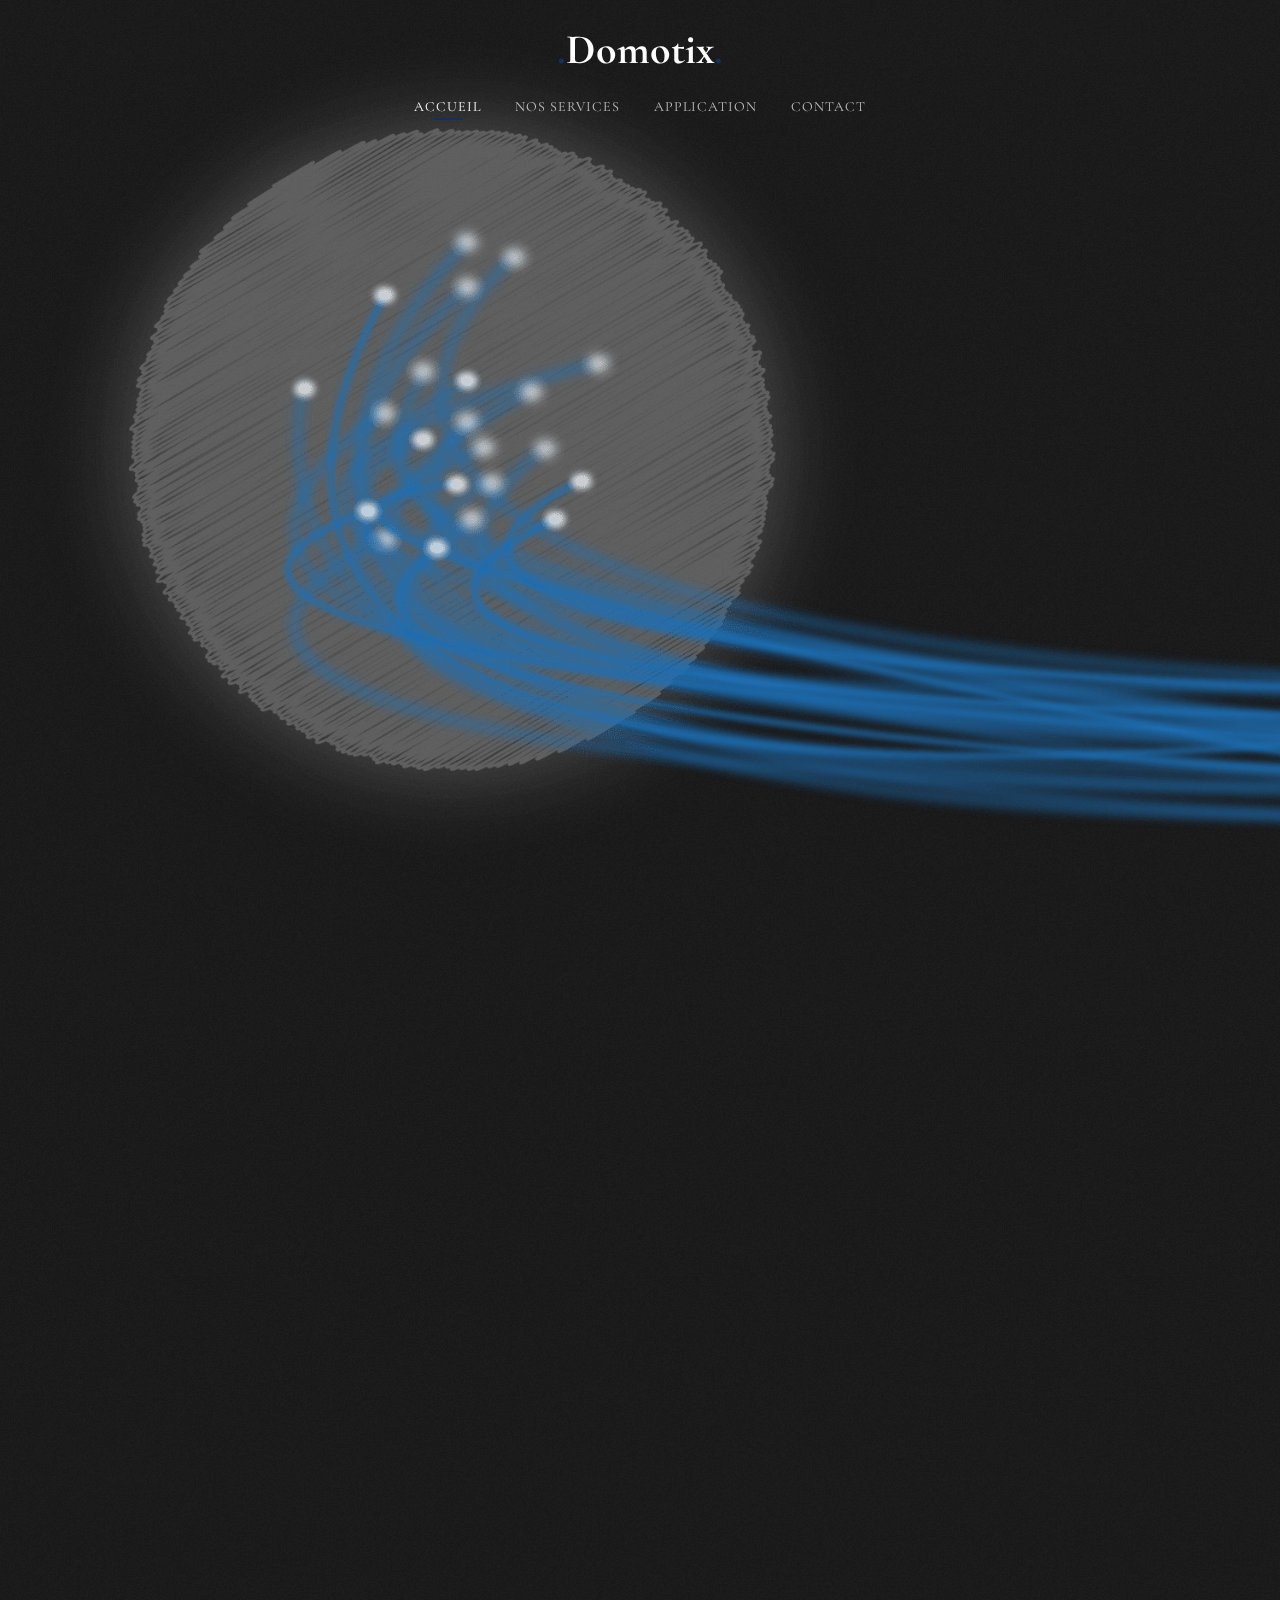
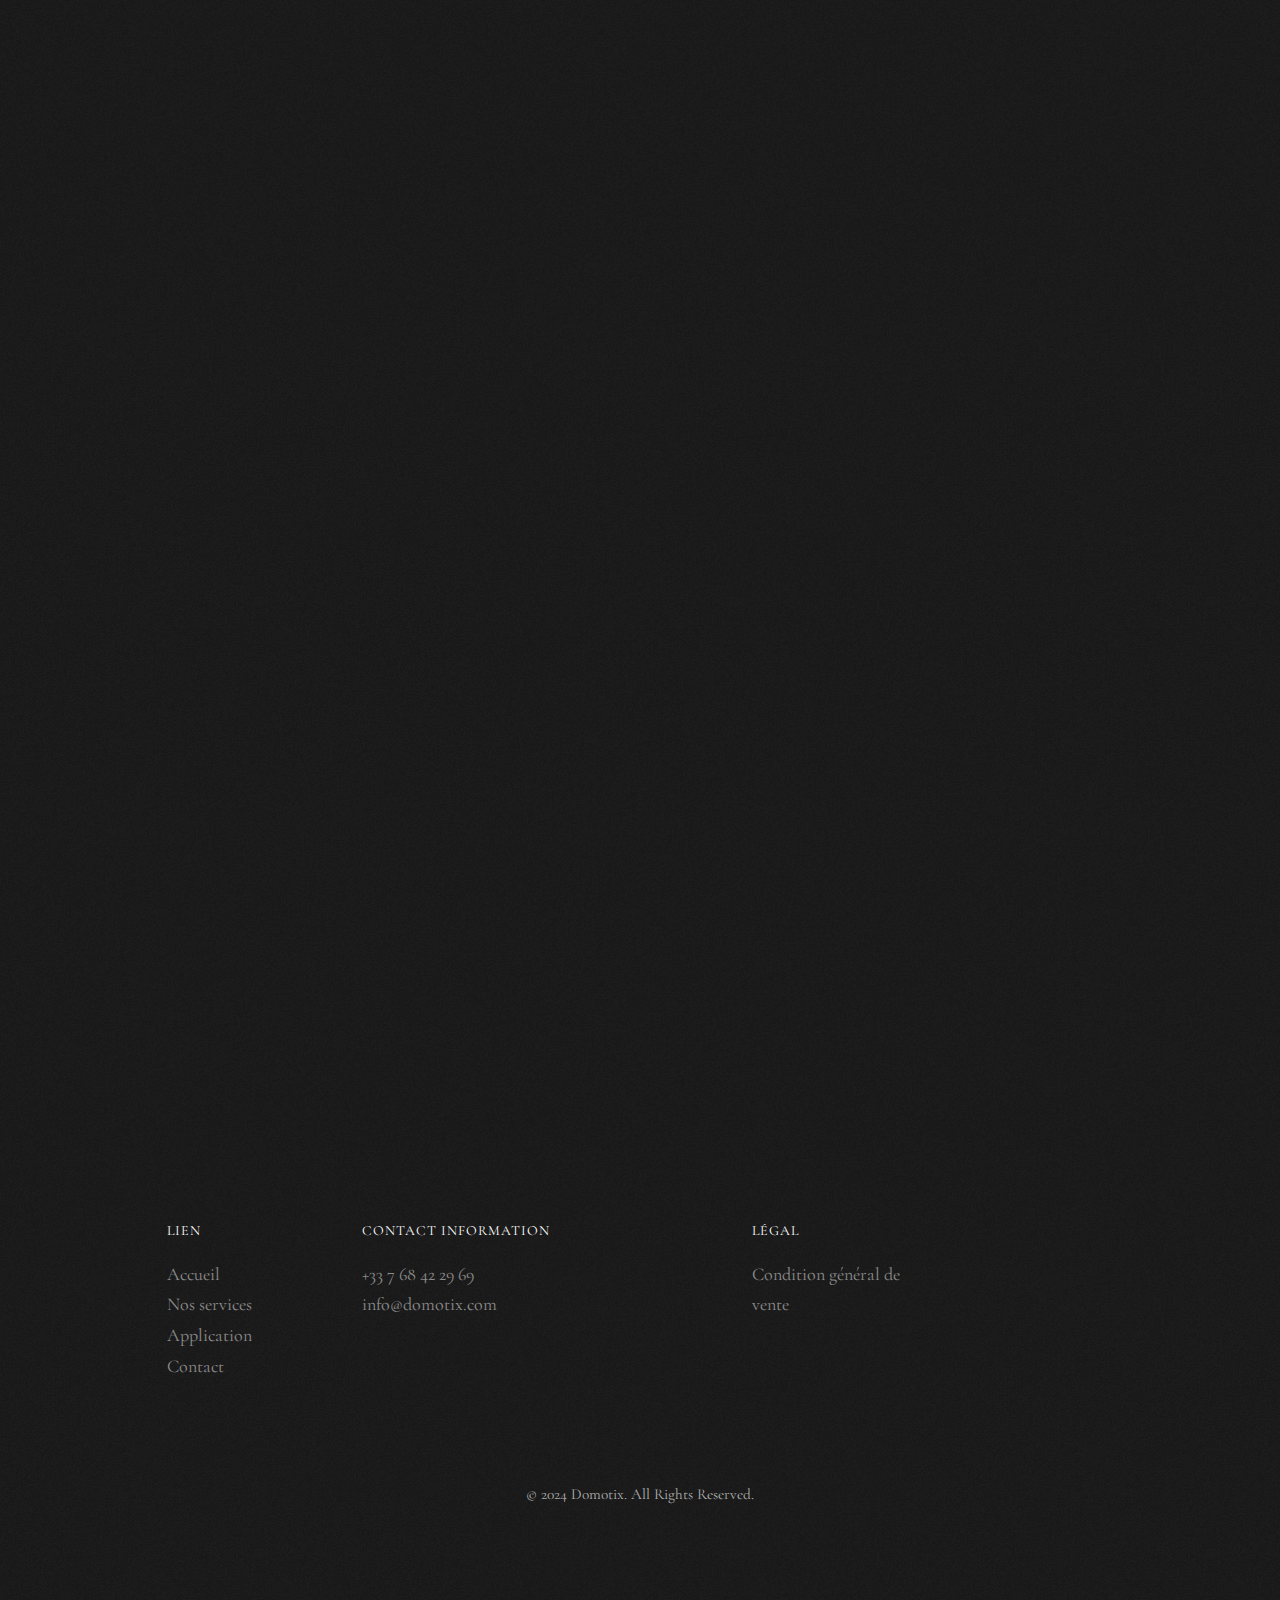
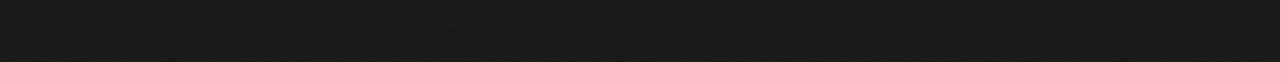
<file: index.html>
<!DOCTYPE HTML>
<html>

<head>
	<meta charset="utf-8">
	<meta http-equiv="X-UA-Compatible" content="IE=edge">
	<title>Domotix - Accueil</title>
	<meta name="viewport" content="width=device-width, initial-scale=1">
	<link rel="shortcut icon" type="image/png" href="images/icon.png" />
	<meta description="Domotix site web qui commercialise un service d'installation et de vente de matériel domotique">

	<link href="https://fonts.googleapis.com/css?family=Cormorant+Garamond:300,300i,400,400i,500,600i,700"
		rel="stylesheet">
	<link href="https://fonts.googleapis.com/css?family=Satisfy" rel="stylesheet">

	<!-- Animate.css -->
	<link rel="stylesheet" href="css/animate.css">
	<!-- Icomoon Icon Fonts-->
	<link rel="stylesheet" href="css/icomoon.css">
	<!-- Bootstrap  -->
	<link rel="stylesheet" href="css/bootstrap.css">
	<!-- Flexslider  -->
	<link rel="stylesheet" href="css/flexslider.css">

	<!-- Theme style  -->
	<link rel="stylesheet" href="css/style.css">

	<!-- Modernizr JS -->
	<script src="js/modernizr-2.6.2.min.js"></script>
	<!-- FOR IE9 below -->
	<!--[if lt IE 9]>
	<script src="js/respond.min.js"></script>
	<![endif]-->

</head>

<body>

	<div class="fh5co-loader"></div>

	<header id="fh5co-header" class="fh5co-cover js-fullheight" role="banner"
		style="background-image: url(images/Fond.png);height: 940px;" data-stellar-background-ratio="0.5">
		<nav class="fh5co-nav" role="navigation">
			<div class="container">
				<div class="row">
					<div class="col-xs-12 text-center logo-wrap">
						<div id="fh5co-logo"><a href="index.html"><span>.</span>Domotix<span>.</span></a></div>
					</div>
					<div class="col-xs-12 text-center menu-1 menu-wrap">
						<ul>
							<li class="active"><a href="index.html">Accueil</a></li>
							<li><a href="services.html">Nos services</a></li>
							<li><a href="app.html">Application</a></li>
							<li><a href="contact.php">Contact</a></li>
						</ul>
					</div>
				</div>

			</div>
		</nav>

		<div class="container">
			<div class="row">
				<div class="col-md-12 text-center">
					<div class="display-t js-fullheight">
						<div class="display-tc js-fullheight animate-box" data-animate-effect="fadeIn">
							<h1>Votre sécurité c'est notre priorité</h1>
						</div>
					</div>
				</div>
			</div>
		</div>
	</header>

	<div id="fh5co-about" class="fh5co-section">
		<div class="container">
			<div class="row">
				<div class="col-md-5 animate-box">
					<div class="section-heading">
						<h2>Votre maison connecté</h2>
						<p>Crée en 2023 Domotix vous permet d’aménager la maison de vos rêves avec notre application
							mobile Domotix, vous sentirez enfin chez vous grâce à notre système personnalisable et
							facile d’accès </p>
					</div>
				</div>
				<div class="col-md-pull-4 animate-box" data-animate-effect="fadeInLeft">
					<img class="img-maison" src="images/fond_maison.webp" loading="lazy" alt="maison">
				</div>
			</div>
		</div>
	</div>

	<div id="fh5co-featured-menu" class="fh5co-section">
		<div class="container">
			<div class="row">
				<div class="col-md-12 fh5co-heading animate-box">
					<h2>Nos services</h2>
				</div>
				<div class="col-md-3 col-sm-6 col-xs-6 col-xxs-12 fh5co-item-wrap animate-box">
					<div class="fh5co-item">
						<img src="images/exterieur.webp" class="img-responsive-vertical" loading="lazy" alt="extérieur">

						<h3>Extérieur</h3>
						<p>L'extérieur de vos rêve vous attend, avec cette formule nous vous proposons de moderniser
							votre extérieur grâce à la technologie</p>
					</div>
				</div>
				<div class="col-md-3 col-sm-6 col-xs-6 col-xxs-12 fh5co-item-wrap animate-box">
					<div class="fh5co-item margin_top">
						<img src="images/homme.webp" class="img-responsive" alt="sécurité et économie">

						<h3>Sécurité et économie</h3>
						<p>Se service est orienté sur la sécurité et l’économie, nous vous proposons une solution pour
							enfin vous sentir en sécurité dans votre maison et faire des économies d’énergie.
							Cette solution peut s’adapter à tous les budgets.
						</p>
					</div>
				</div>
				<div class="clearfix visible-sm-block visible-xs-block"></div>
				<div class="col-md-3 col-sm-6 col-xs-6 col-xxs-12 fh5co-item-wrap animate-box">
					<div class="fh5co-item">
						<img src="images/loft.webp" class="img-responsive" loading="lazy" alt="confort">
						<h3>Confort</h3>
						<p>Se service est orienté sur le confort de vie, nous voulons améliorer votre confort grâce à
							notre application de gestion, elle vous permettra de contrôler votre maison en un clic.
						</p>
					</div>
				</div>
				<div class="col-md-3 col-sm-6 col-xs-6 col-xxs-12 fh5co-item-wrap animate-box">
					<div class="fh5co-item margin_top">
						<img src="images/perso.webp" class="img-responsive" loading="lazy" alt="Personnalisé">

						<h3>Personnalisé</h3>
						<p>Avec cette formule nous pouvons ajouter tous les modules que vous souhaité, que se sois un
							module orienté sécurité ou confort à vous de faire votre choix et de confectionner la maison
							de vos rêves.</p>
					</div>
				</div>

			</div>
		</div>
	</div>

	<div id="fh5co-started" class="fh5co-section animate-box" style="background-image: url(images/Fond.png);"
		data-stellar-background-ratio="0.5">
		<div class="overlay"></div>
		<div class="container">
			<div class="row animate-box">
				<div class="col-md-8 col-md-offset-2 text-center fh5co-heading">
					<h2>Des questions ?</h2>
					<p>Vous pouvez nous contacter par téléphone, mail et sur nos réseaux sociaux</p>
					<p><a href="contact.php" class="btn btn-primary btn-outline">Contact</a></p>
				</div>
			</div>
		</div>
	</div>

	<footer id="fh5co-footer" role="contentinfo" class="fh5co-section">
		<div class="container">
			<div class="row row-pb-md">
				<div class="col-md-2 col-md-push-1 fh5co-widget">
					<h4>Lien</h4>
					<ul class="fh5co-footer-links">
						<li><a href="index.html">Accueil</a></li>
						<li><a href="services.html">Nos services</a></li>
						<li><a href="app.html">Application</a></li>
						<li><a href="contact.php">Contact</a></li>
					</ul>
				</div>

				<div class="col-md-4 col-md-push-1 fh5co-widget">
					<h4>Contact Information</h4>
					<ul class="fh5co-footer-links">
						<li><a>+33 7 68 42 29 69</a></li>
						<li><a>info@domotix.com</a></li>
					</ul>
				</div>
				<div class="col-md-2 col-md-push-1 fh5co-widget">
					<h4>Légal</h4>
					<ul class="fh5co-footer-links">
						<li><a href="vente.html">Condition général de vente</a></li>

					</ul>
				</div>
			</div>

			<div class="row copyright">
				<div class="col-md-12 text-center">
					<p>
						<small class="block">&copy; 2024 Domotix. All Rights Reserved.</small>
					</p>

				</div>
			</div>

		</div>
	</footer>
	</div>

	<div class="gototop js-top">
		<a href="#" class="js-gotop"><i class="icon-arrow-up22"></i></a>
	</div>

	<!-- jQuery -->
	<script src="js/jquery.min.js"></script>
	<!-- jQuery Easing -->
	<script src="js/jquery.easing.1.3.js"></script>
	<!-- Bootstrap -->
	<script src="js/bootstrap.min.js"></script>
	<!-- Waypoints -->
	<script src="js/jquery.waypoints.min.js"></script>
	<!-- Waypoints -->
	<script src="js/jquery.stellar.min.js"></script>
	<!-- Flexslider -->
	<script src="js/jquery.flexslider-min.js"></script>
	<!-- Main -->
	<script src="js/main.js"></script>

</body>

</html>
</file>
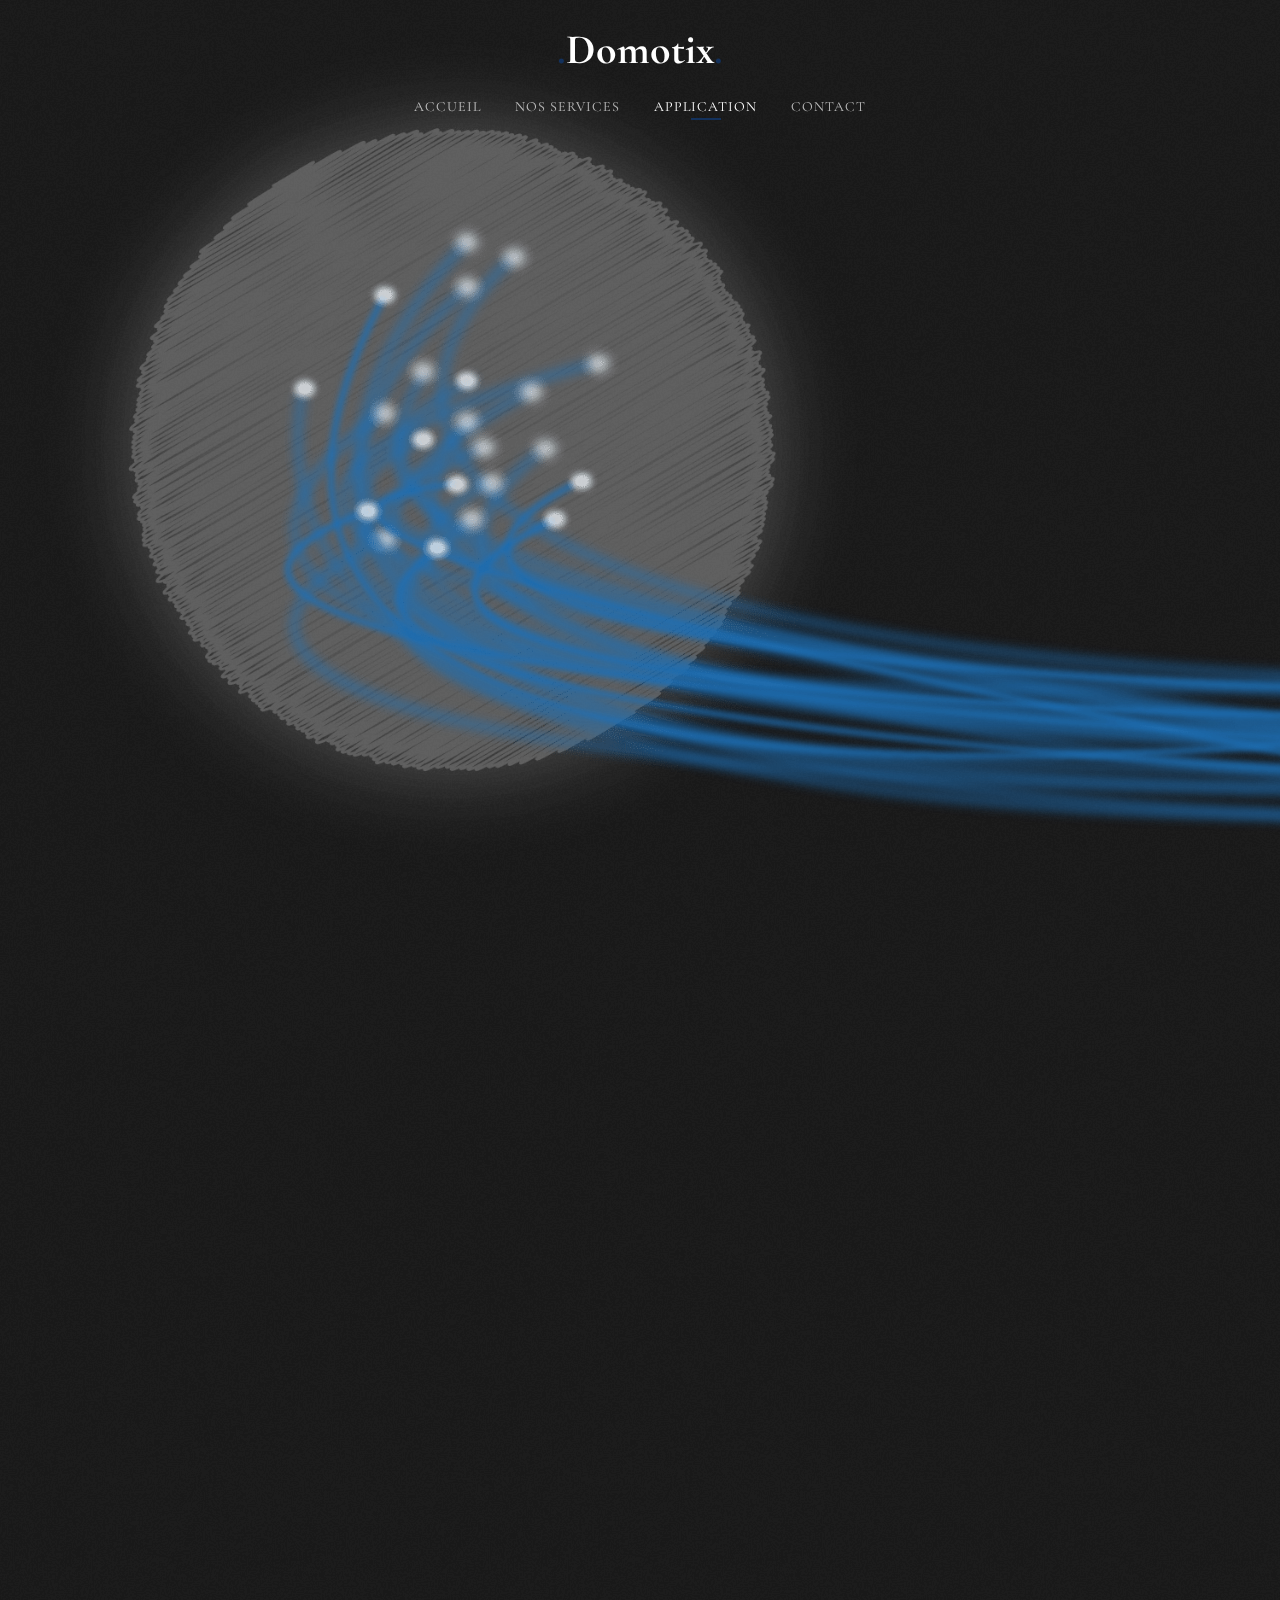
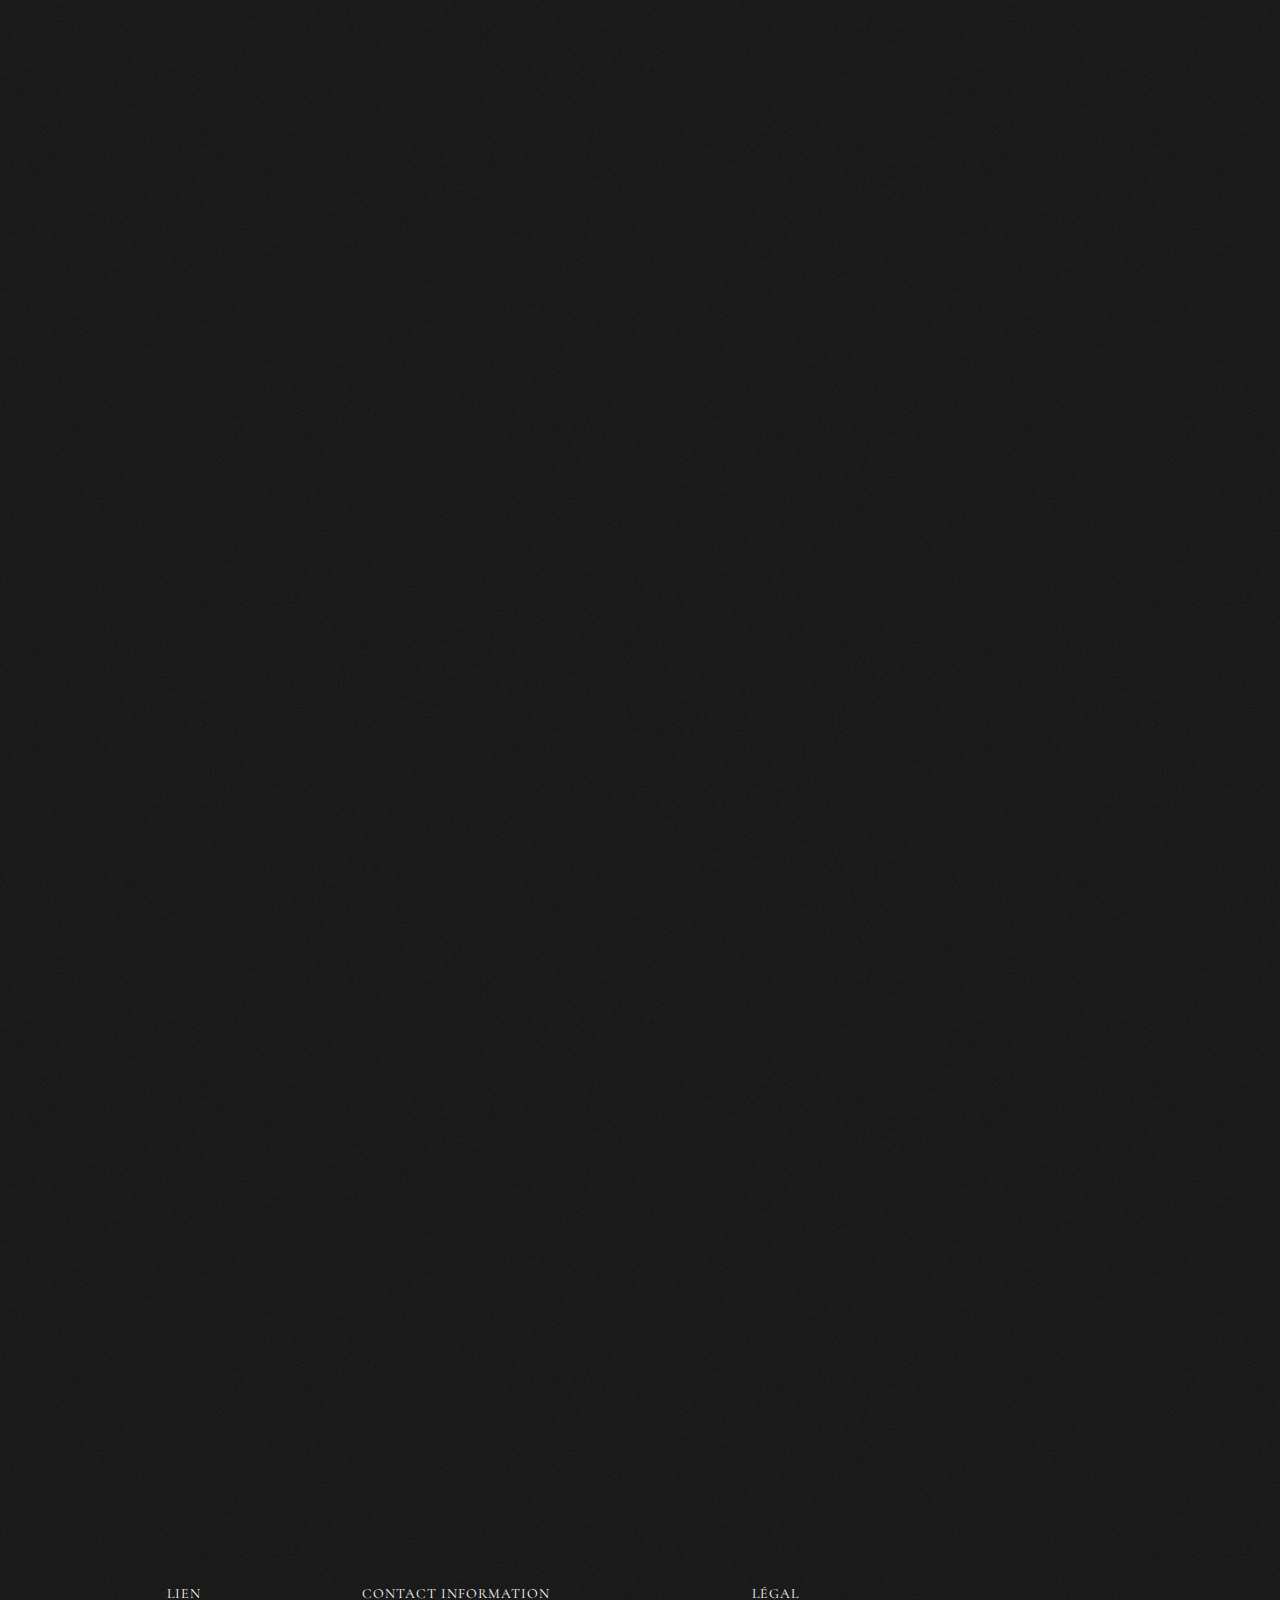
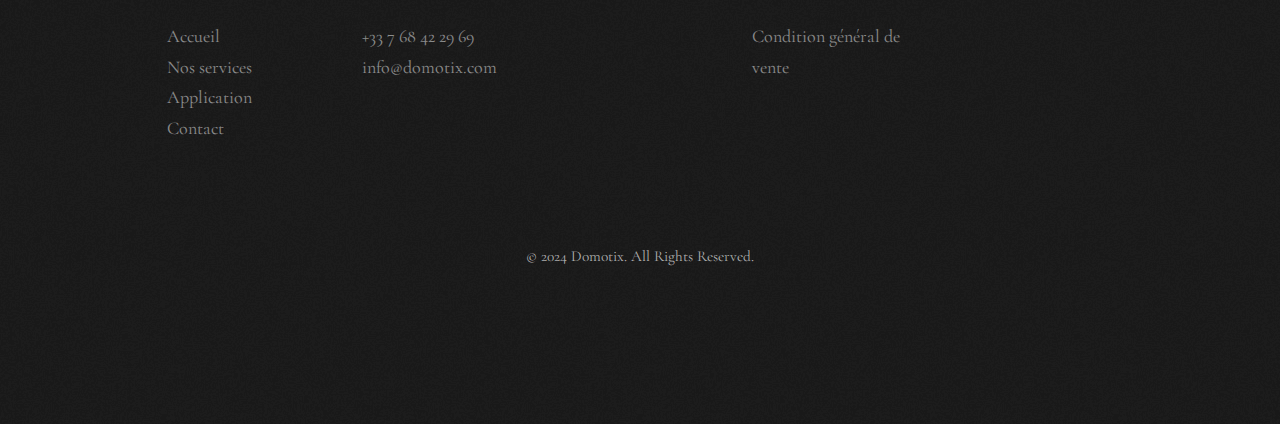
<file: app.html>
<!DOCTYPE HTML>
<html>

<head>
	<meta charset="utf-8">
	<meta http-equiv="X-UA-Compatible" content="IE=edge">
	<title>Domotix - Application</title>
	<meta name="viewport" content="width=device-width, initial-scale=1">
	<link rel="shortcut icon" type="image/png" href="images/icon.png" />

	<link href="https://fonts.googleapis.com/css?family=Cormorant+Garamond:300,300i,400,400i,500,600i,700"
		rel="stylesheet">
	<link href="https://fonts.googleapis.com/css?family=Satisfy" rel="stylesheet">

	<!-- Animate.css -->
	<link rel="stylesheet" href="css/animate.css">
	<!-- Icomoon Icon Fonts-->
	<link rel="stylesheet" href="css/icomoon.css">
	<!-- Bootstrap  -->
	<link rel="stylesheet" href="css/bootstrap.css">
	<!-- Flexslider  -->
	<link rel="stylesheet" href="css/flexslider.css">

	<!-- Theme style  -->
	<link rel="stylesheet" href="css/style.css">

	<!-- Modernizr JS -->
	<script src="js/modernizr-2.6.2.min.js"></script>
	<!-- FOR IE9 below -->
	<!--[if lt IE 9]>
	<script src="js/respond.min.js"></script>
	<![endif]-->

</head>

<body>

	<div class="fh5co-loader"></div>

	<div id="page">
		<nav class="fh5co-nav" role="navigation">
			<!-- <div class="top-menu"> -->
			<div class="container">
				<div class="row">
					<div class="col-xs-12 text-center logo-wrap">
						<div id="fh5co-logo"><a href="index.html"><span>.</span>Domotix<span>.</span></a></div>
					</div>
					<div class="col-xs-12 text-center menu-1 menu-wrap">
						<ul>
							<li><a href="index.html">Accueil</a></li>
							<li><a href="services.html">Nos services</a></li>
							<li class="active"><a href="app.html">Application</a></li>
							<li><a href="contact.php">Contact</a></li>
						</ul>
					</div>
				</div>

			</div>
			<!-- </div> -->
		</nav>

		<header id="fh5co-header" class="fh5co-cover js-fullheight" role="banner"
			style="background-image: url(images/Fond.png);height: 940px;" data-stellar-background-ratio="0.5">
			<div class="overlay"></div>
			<div class="container">
				<div class="row">
					<div class="col-md-12 text-center">
						<div class="display-t js-fullheight">
							<div class="display-tc js-fullheight animate-box" data-animate-effect="fadeIn">
								<h1>Notre application</h1>
								<h2>C'est une application mobile exclusivement disponible sur android</h2>
							</div>
						</div>
					</div>
				</div>
			</div>
		</header>
		<div id="fh5co-about" class="fh5co-section">
			<div class="container">
				<div class="row">
					<div class="col-md-5 animate-box">
						<div class="section-heading">
							<h2>Utilisation de l'application</h2>
							<p>Page d’accueille de l’application qui met à disposition les autres pages.</p>
						</div>
					</div>
					<div class="col-md-pull-4 animate-box" data-animate-effect="fadeInLeft">
						<img class="img-app" src="images/accueil.webp" loading="lazy" alt="Onglet accueil application">
					</div>
				</div>
				<div class="col-md-3 col-sm-6 col-xs-6 col-xxs-12 fh5co-item-wrap">
					<div class="fh5co-item animate-box">
						<p class="p-app">Contrôle lumière</p>
						<img src="images/dashboard.webp" class="img-app-fet" alt="Onglet dashborad lumière"
							loading="lazy">
						<p>Grace à Domotix vous pouvez contrôler l’éclairage (ON/OFF), l’intensité, la couleur que vous
							voulez et vous pouvez l’ajouter aux favoris.</p>
					</div>
				</div>
				<div class="col-md-3 col-sm-6 col-xs-6 col-xxs-12 fh5co-item-wrap">
					<div class="fh5co-item animate-box">
						<p class="p-app">Contrôle chauffage</p>
						<img src="images/dashboard2.webp" class="img-app-fet" alt="Onglet dashboard chauffage"
							loading="lazy">
						<p>Contrôler la température de votre chauffage avec la température de la pièce en temps réel et
							vous pouvez l’ajouter aux favoris.</p>
					</div>
				</div>
				<div class="col-md-3 col-sm-6 col-xs-6 col-xxs-12 fh5co-item-wrap">
					<div class="fh5co-item animate-box">
						<p class="p-app">Contrôle prise connectée</p>
						<img src="images/dashboard3.webp" class="img-app-fet" alt="Onglet dashboard prise connectée"
							loading="lazy">
						<p>Avec cette prise connectée vous pouvez contrôler votre consommation, la sécurité enfant et
							vous pouvez l’ajouter aux favoris.</p>
					</div>
				</div>
				<div class="col-md-3 col-sm-6 col-xs-6 col-xxs-12 fh5co-item-wrap">
					<div class="fh5co-item animate-box">
						<p class="p-app">Onglet favoris</p>
						<img src="images/favoris.webp" class="img-app-fet" alt="Onglet favoris" loading="lazy">
						<p>Retrouver tous vos objets connectés ajouté en favoris dans cet onglet</p>
					</div>
				</div>
			</div>
		</div>
	</div>
	<div id="fh5co-started" class="fh5co-section animate-box" style="background-image: url(images/Fond.png);"
		data-stellar-background-ratio="0.5">
		<div class="overlay"></div>
		<div class="container">
			<div class="row animate-box">
				<div class="col-md-8 col-md-offset-2 text-center fh5co-heading">
					<h2>Des questions ?</h2>
					<p>Vous pouvez nous contacter par téléphone, mail et sur nos réseaux sociaux</p>
					<p><a href="contact.php" class="btn btn-primary btn-outline">Contact</a></p>
				</div>
			</div>
		</div>
	</div>
	<footer id="fh5co-footer" role="contentinfo" class="fh5co-section">
		<div class="container">
			<div class="row row-pb-md">
				<div class="col-md-2 col-md-push-1 fh5co-widget">
					<h4>Lien</h4>
					<ul class="fh5co-footer-links">
						<li><a href="index.html">Accueil</a></li>
						<li><a href="services.html">Nos services</a></li>
						<li><a href="app.html">Application</a></li>
						<li><a href="contact.php">Contact</a></li>
					</ul>
				</div>

				<div class="col-md-4 col-md-push-1 fh5co-widget">
					<h4>Contact Information</h4>
					<ul class="fh5co-footer-links">
						<li><a>+33 7 68 42 29 69</a></li>
						<li><a>info@domotix.com</a></li>
					</ul>
				</div>
				<div class="col-md-2 col-md-push-1 fh5co-widget">
					<h4>Légal</h4>
					<ul class="fh5co-footer-links">
						<li><a href="vente.html">Condition général de vente</a></li>

					</ul>
				</div>
			</div>

			<div class="row copyright">
				<div class="col-md-12 text-center">
					<p>
						<small class="block">&copy; 2024 Domotix. All Rights Reserved.</small>
					</p>
				</div>
			</div>

		</div>
	</footer>
	</div>

	<div class="gototop js-top">
		<a href="#" class="js-gotop"><i class="icon-arrow-up22"></i></a>
	</div>

	<!-- jQuery -->
	<script src="js/jquery.min.js"></script>
	<!-- jQuery Easing -->
	<script src="js/jquery.easing.1.3.js"></script>
	<!-- Bootstrap -->
	<script src="js/bootstrap.min.js"></script>
	<!-- Waypoints -->
	<script src="js/jquery.waypoints.min.js"></script>
	<!-- Waypoints -->
	<script src="js/jquery.stellar.min.js"></script>
	<!-- Flexslider -->
	<script src="js/jquery.flexslider-min.js"></script>
	<!-- Main -->
	<script src="js/main.js"></script>

</body>

</html>
</file>
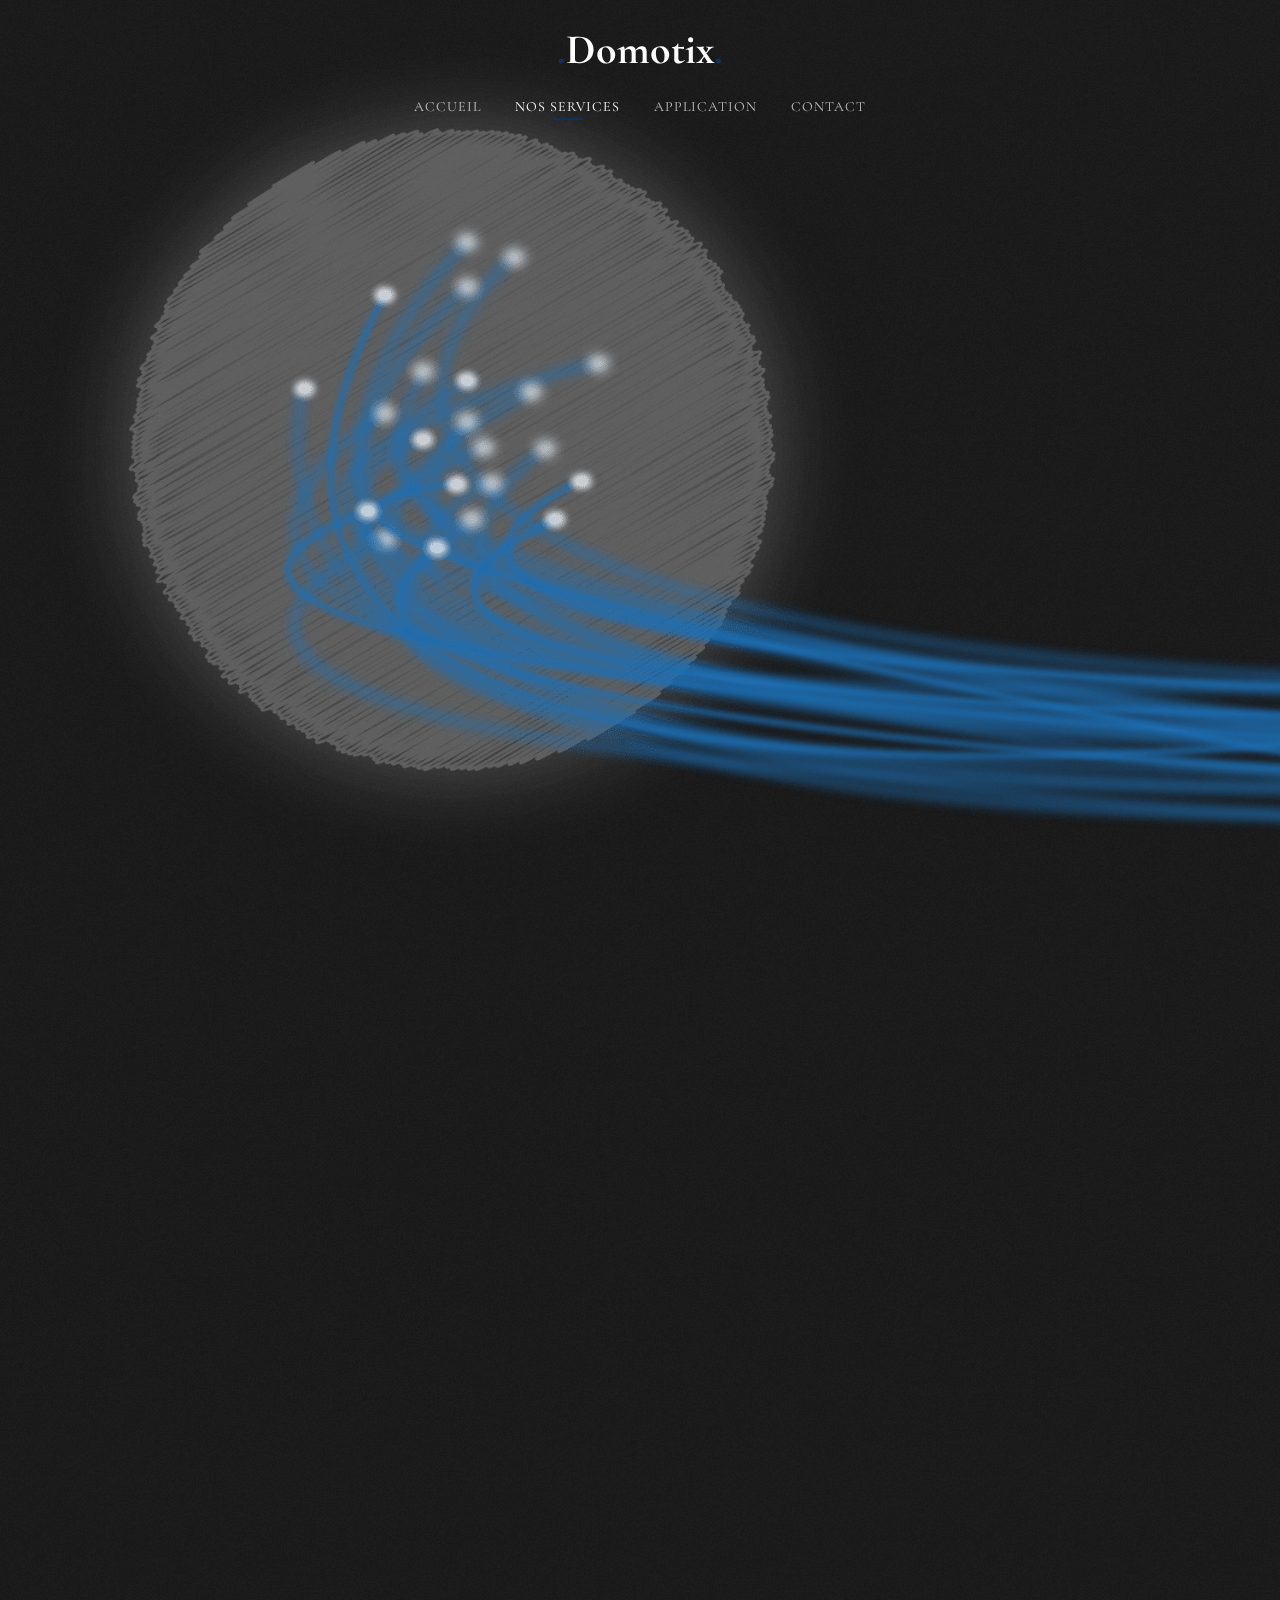
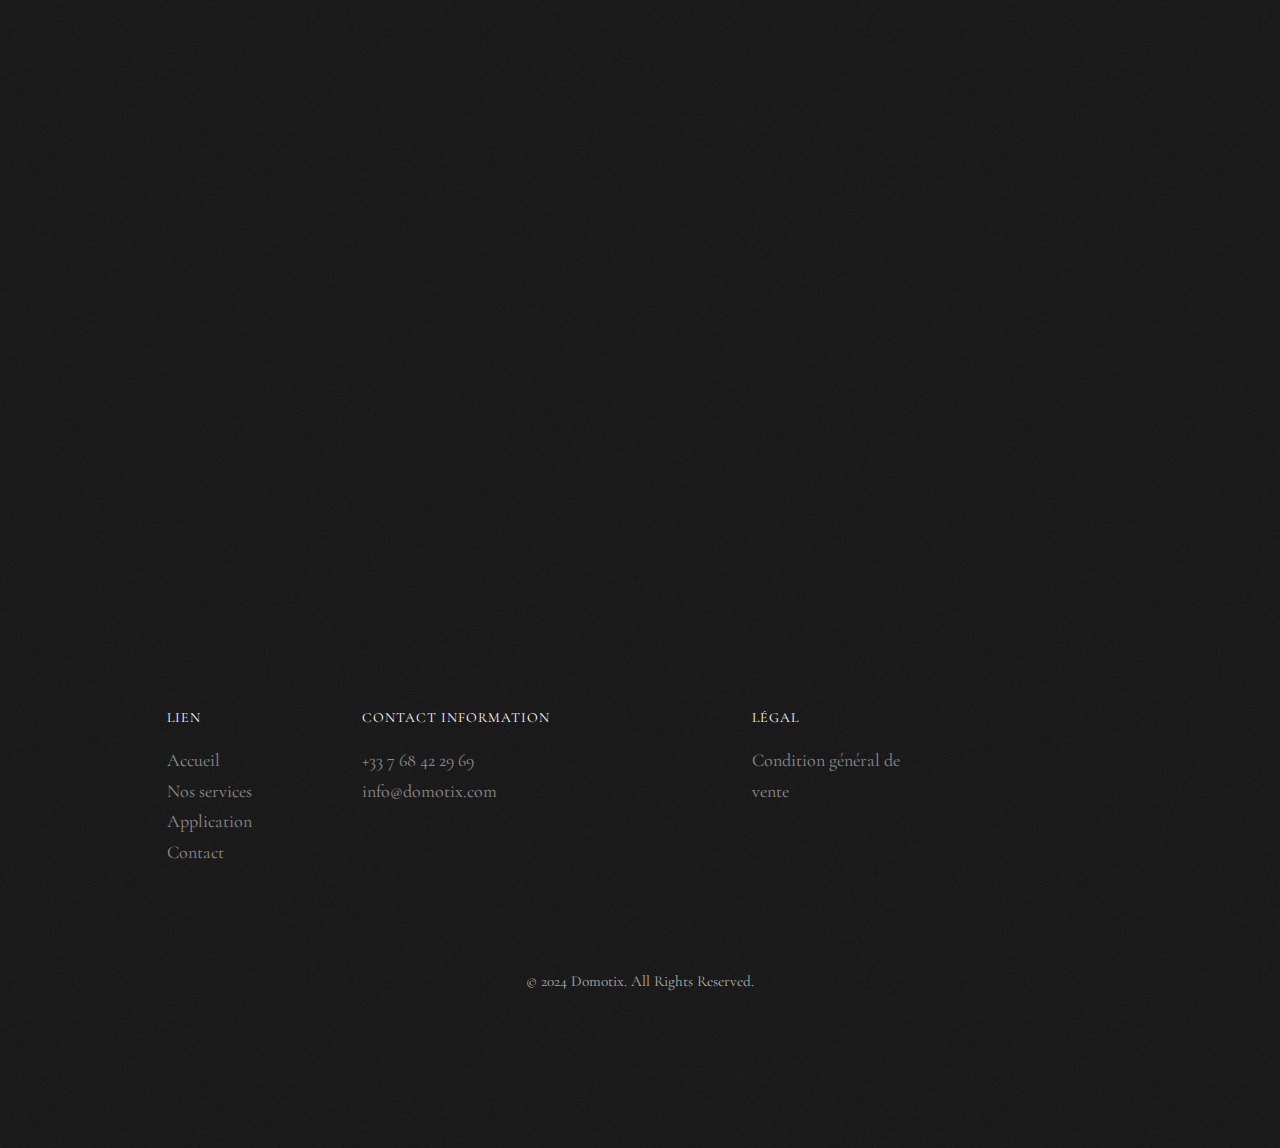
<file: services.html>
<!DOCTYPE HTML>
<html>

<head>
	<meta charset="utf-8">
	<meta http-equiv="X-UA-Compatible" content="IE=edge">
	<title>Domotix - Servives</title>
	<meta name="viewport" content="width=device-width, initial-scale=1">
	<link rel="shortcut icon" type="image/png" href="images/icon.png" />

	<link href="https://fonts.googleapis.com/css?family=Cormorant+Garamond:300,300i,400,400i,500,600i,700"
		rel="stylesheet">
	<link href="https://fonts.googleapis.com/css?family=Satisfy" rel="stylesheet">

	<!-- Animate.css -->
	<link rel="stylesheet" href="css/animate.css">
	<!-- Icomoon Icon Fonts-->
	<link rel="stylesheet" href="css/icomoon.css">
	<!-- Bootstrap  -->
	<link rel="stylesheet" href="css/bootstrap.css">
	<!-- Flexslider  -->
	<link rel="stylesheet" href="css/flexslider.css">

	<!-- Theme style  -->
	<link rel="stylesheet" href="css/style.css">

	<!-- Modernizr JS -->
	<script src="js/modernizr-2.6.2.min.js"></script>
	<!-- FOR IE9 below -->
	<!--[if lt IE 9]>
	<script src="js/respond.min.js"></script>
	<![endif]-->

</head>

<body>

	<div class="fh5co-loader"></div>

	<div id="page">
		<nav class="fh5co-nav" role="navigation">
			<!-- <div class="top-menu"> -->
			<div class="container">
				<div class="row">
					<div class="col-xs-12 text-center logo-wrap">
						<div id="fh5co-logo"><a href="index.html"><span>.</span>Domotix<span>.</span></a></div>
					</div>
					<div class="col-xs-12 text-center menu-1 menu-wrap">
						<ul>
							<li><a href="index.html">Accueil</a></li>
							<li class="active"><a href="services.html">Nos services</a></li>
							<li><a href="app.html">Application</a></li>
							<li><a href="contact.php">Contact</a></li>
						</ul>
					</div>
				</div>

			</div>
			<!-- </div> -->
		</nav>

		<header id="fh5co-header" class="fh5co-cover js-fullheight" role="banner"
			style="background-image: url(images/Fond.png);height: 940px;" data-stellar-background-ratio="0.5">
			<div class="overlay"></div>
			<div class="container">
				<div class="row">
					<div class="col-md-12 text-center">
						<div class="display-t js-fullheight">
							<div class="display-tc js-fullheight animate-box" data-animate-effect="fadeIn">
								<h1>Voici tous nos services</h1>
								<h2>Intérieur / Extérieur</h2>
							</div>
						</div>
					</div>
				</div>
			</div>
		</header>

		<div id="fh5co-featured-menu" class="fh5co-section">
			<div class="container">
				<div class="row">
					<div class="col-md-12 fh5co-heading animate-box">
						<div class="row">
							<div class="col-md-6">
								<p class="service-m">Nous vous proposons plusieur gammes de service pour vous aider à
									vous orienter dans
									votre choix, chaque service est totalement personnalisable et adaptable à vos
									envies, après un entretien avec un de nos expert pour évaluer vos besoins nous vous
									installons tous se dont vous aurez besoin. </p>
							</div>
						</div>
					</div>
					<div class="service-center">
						<div class="col-md-3 col-sm-6 col-xs-6 col-xxs-12 fh5co-item-wrap">
							<div class="fh5co-item animate-box">
								<img src="images/economie.webp" class="img-responsive" alt="Formule Maison économe"
									loading="lazy">
								<h3>Economie</h3>
								<p><a href="economie.html" class="btn btn-primary btn-outline">Détails</a></p>
							</div>
							<div class="fh5co-item animate-box">
								<img src="images/homme.webp" class="img-responsive" alt="Formule sécurité"
									loading="lazy">
								<h3>Sécurité</h3>
								<p><a href="securite.html" class="btn btn-primary btn-outline">Détails</a></p>
							</div>
						</div>
						<div class="col-md-3 col-sm-6 col-xs-6 col-xxs-12 fh5co-item-wrap">
							<div class="fh5co-item animate-box">
								<img src="images/confort.webp" class="img-responsive" alt="Formule Maison économe"
									loading="lazy">
								<h3>Confort</h3>
								<p><a href="confort.html" class="btn btn-primary btn-outline">Détails</a></p>
							</div>
							<div class="fh5co-item animate-box">
								<img src="images/perso.webp" class="img-responsive" alt="Formule sécurité"
									loading="lazy">
								<h3>Personnalisé</h3>
								<p><a href="personnalise.html" class="btn btn-primary btn-outline">Détails</a></p>
							</div>
						</div>
						<div class="col-md-3 col-sm-6 col-xs-6 col-xxs-12 fh5co-item-wrap">
							<div class="fh5co-item animate-box">
								<img src="images/exterieur.webp" class="img-responsive-vertical"
									alt="Formule Maison économe" loading="lazy">
								<h3>Extérieur</h3>
								<p><a href="exterieur.html" class="btn btn-primary btn-outline">Détails</a></p>
							</div>
						</div>
					</div>
				</div>
			</div>
		</div>

		<div id="fh5co-started" class="fh5co-section animate-box" style="background-image: url(images/Fond.png);"
			data-stellar-background-ratio="0.5">
			<div class="overlay"></div>
			<div class="container">
				<div class="row animate-box">
					<div class="col-md-8 col-md-offset-2 text-center fh5co-heading">
						<h2>Des questions ?</h2>
						<p>Vous pouvez nous contacter par téléphone, mail et sur nos réseaux sociaux</p>
						<p><a href="contact.php" class="btn btn-primary btn-outline">Contact</a></p>
					</div>
				</div>
			</div>
		</div>

		<footer id="fh5co-footer" role="contentinfo" class="fh5co-section">
			<div class="container">
				<div class="row row-pb-md">
					<div class="col-md-2 col-md-push-1 fh5co-widget">
						<h4>Lien</h4>
						<ul class="fh5co-footer-links">
							<li><a href="index.html">Accueil</a></li>
							<li><a href="services.html">Nos services</a></li>
							<li><a href="app.html">Application</a></li>
							<li><a href="contact.php">Contact</a></li>
						</ul>
					</div>

					<div class="col-md-4 col-md-push-1 fh5co-widget">
						<h4>Contact Information</h4>
						<ul class="fh5co-footer-links">
							<li><a>+33 7 68 42 29 69</a></li>
							<li><a>info@domotix.com</a></li>
						</ul>
					</div>
					<div class="col-md-2 col-md-push-1 fh5co-widget">
						<h4>Légal</h4>
						<ul class="fh5co-footer-links">
							<li><a href="vente.html">Condition général de vente</a></li>

						</ul>
					</div>
				</div>

				<div class="row copyright">
					<div class="col-md-12 text-center">
						<p>
							<small class="block">&copy; 2024 Domotix. All Rights Reserved.</small>
						</p>
					</div>
				</div>

			</div>
		</footer>
	</div>

	<div class="gototop js-top">
		<a href="#" class="js-gotop"><i class="icon-arrow-up22"></i></a>
	</div>

	<!-- jQuery -->
	<script src="js/jquery.min.js"></script>
	<!-- jQuery Easing -->
	<script src="js/jquery.easing.1.3.js"></script>
	<!-- Bootstrap -->
	<script src="js/bootstrap.min.js"></script>
	<!-- Waypoints -->
	<script src="js/jquery.waypoints.min.js"></script>
	<!-- Waypoints -->
	<script src="js/jquery.stellar.min.js"></script>
	<!-- Flexslider -->
	<script src="js/jquery.flexslider-min.js"></script>
	<!-- Main -->
	<script src="js/main.js"></script>

</body>

</html>
</file>
<file: css/icomoon.css>
@font-face {
    font-family: 'icomoon';
    src:    url('fonts/icomoon.eot?1oniuf');
    src:    url('fonts/icomoon.eot?1oniuf#iefix') format('embedded-opentype'),
        url('fonts/icomoon.ttf?1oniuf') format('truetype'),
        url('fonts/icomoon.woff?1oniuf') format('woff'),
        url('fonts/icomoon.svg?1oniuf#icomoon') format('svg');
    font-weight: normal;
    font-style: normal;
}

[class^="icon-"], [class*=" icon-"] {
    /* use !important to prevent issues with browser extensions that change fonts */
    font-family: 'icomoon' !important;
    speak: none;
    font-style: normal;
    font-weight: normal;
    font-variant: normal;
    text-transform: none;
    line-height: 1;

    /* Better Font Rendering =========== */
    -webkit-font-smoothing: antialiased;
    -moz-osx-font-smoothing: grayscale;
}

.icon-mobile:before {
    content: "\e000";
}
.icon-laptop:before {
    content: "\e001";
}
.icon-desktop:before {
    content: "\e002";
}
.icon-tablet:before {
    content: "\e003";
}
.icon-phone:before {
    content: "\e004";
}
.icon-document:before {
    content: "\e005";
}
.icon-documents:before {
    content: "\e006";
}
.icon-search:before {
    content: "\e007";
}
.icon-clipboard:before {
    content: "\e008";
}
.icon-newspaper:before {
    content: "\e009";
}
.icon-notebook:before {
    content: "\e00a";
}
.icon-book-open:before {
    content: "\e00b";
}
.icon-browser:before {
    content: "\e00c";
}
.icon-calendar:before {
    content: "\e00d";
}
.icon-presentation:before {
    content: "\e00e";
}
.icon-picture:before {
    content: "\e00f";
}
.icon-pictures:before {
    content: "\e010";
}
.icon-video:before {
    content: "\e011";
}
.icon-camera:before {
    content: "\e012";
}
.icon-printer:before {
    content: "\e013";
}
.icon-toolbox:before {
    content: "\e014";
}
.icon-briefcase:before {
    content: "\e015";
}
.icon-wallet:before {
    content: "\e016";
}
.icon-gift:before {
    content: "\e017";
}
.icon-bargraph:before {
    content: "\e018";
}
.icon-grid:before {
    content: "\e019";
}
.icon-expand:before {
    content: "\e01a";
}
.icon-focus:before {
    content: "\e01b";
}
.icon-edit:before {
    content: "\e01c";
}
.icon-adjustments:before {
    content: "\e01d";
}
.icon-ribbon:before {
    content: "\e01e";
}
.icon-hourglass:before {
    content: "\e01f";
}
.icon-lock:before {
    content: "\e020";
}
.icon-megaphone:before {
    content: "\e021";
}
.icon-shield:before {
    content: "\e022";
}
.icon-trophy:before {
    content: "\e023";
}
.icon-flag:before {
    content: "\e024";
}
.icon-map:before {
    content: "\e025";
}
.icon-puzzle:before {
    content: "\e026";
}
.icon-basket:before {
    content: "\e027";
}
.icon-envelope:before {
    content: "\e028";
}
.icon-streetsign:before {
    content: "\e029";
}
.icon-telescope:before {
    content: "\e02a";
}
.icon-gears:before {
    content: "\e02b";
}
.icon-key:before {
    content: "\e02c";
}
.icon-paperclip:before {
    content: "\e02d";
}
.icon-attachment:before {
    content: "\e02e";
}
.icon-pricetags:before {
    content: "\e02f";
}
.icon-lightbulb:before {
    content: "\e030";
}
.icon-layers:before {
    content: "\e031";
}
.icon-pencil:before {
    content: "\e032";
}
.icon-tools:before {
    content: "\e033";
}
.icon-tools-2:before {
    content: "\e034";
}
.icon-scissors:before {
    content: "\e035";
}
.icon-paintbrush:before {
    content: "\e036";
}
.icon-magnifying-glass:before {
    content: "\e037";
}
.icon-circle-compass:before {
    content: "\e038";
}
.icon-linegraph:before {
    content: "\e039";
}
.icon-mic:before {
    content: "\e03a";
}
.icon-strategy:before {
    content: "\e03b";
}
.icon-beaker:before {
    content: "\e03c";
}
.icon-caution:before {
    content: "\e03d";
}
.icon-recycle:before {
    content: "\e03e";
}
.icon-anchor:before {
    content: "\e03f";
}
.icon-profile-male:before {
    content: "\e040";
}
.icon-profile-female:before {
    content: "\e041";
}
.icon-bike:before {
    content: "\e042";
}
.icon-wine:before {
    content: "\e043";
}
.icon-hotairballoon:before {
    content: "\e044";
}
.icon-globe:before {
    content: "\e045";
}
.icon-genius:before {
    content: "\e046";
}
.icon-map-pin:before {
    content: "\e047";
}
.icon-dial:before {
    content: "\e048";
}
.icon-chat:before {
    content: "\e049";
}
.icon-heart:before {
    content: "\e04a";
}
.icon-cloud:before {
    content: "\e04b";
}
.icon-upload:before {
    content: "\e04c";
}
.icon-download:before {
    content: "\e04d";
}
.icon-target:before {
    content: "\e04e";
}
.icon-hazardous:before {
    content: "\e04f";
}
.icon-piechart:before {
    content: "\e050";
}
.icon-speedometer:before {
    content: "\e051";
}
.icon-global:before {
    content: "\e052";
}
.icon-compass:before {
    content: "\e053";
}
.icon-lifesaver:before {
    content: "\e054";
}
.icon-clock:before {
    content: "\e055";
}
.icon-aperture:before {
    content: "\e056";
}
.icon-quote:before {
    content: "\e057";
}
.icon-scope:before {
    content: "\e058";
}
.icon-alarmclock:before {
    content: "\e059";
}
.icon-refresh:before {
    content: "\e05a";
}
.icon-happy:before {
    content: "\e05b";
}
.icon-sad:before {
    content: "\e05c";
}
.icon-facebook:before {
    content: "\e05d";
}
.icon-twitter:before {
    content: "\e05e";
}
.icon-googleplus:before {
    content: "\e05f";
}
.icon-rss:before {
    content: "\e060";
}
.icon-tumblr:before {
    content: "\e061";
}
.icon-linkedin:before {
    content: "\e062";
}
.icon-dribbble:before {
    content: "\e063";
}
.icon-box2:before {
    content: "\ea82";
}
.icon-write:before {
    content: "\ea83";
}
.icon-clock2:before {
    content: "\ea84";
}
.icon-reply2:before {
    content: "\ea85";
}
.icon-reply-all2:before {
    content: "\ea86";
}
.icon-forward2:before {
    content: "\ea87";
}
.icon-flag2:before {
    content: "\ea88";
}
.icon-search2:before {
    content: "\ea89";
}
.icon-trash2:before {
    content: "\ea8a";
}
.icon-envelope2:before {
    content: "\ea8b";
}
.icon-bubble:before {
    content: "\ea8c";
}
.icon-bubbles:before {
    content: "\ea8d";
}
.icon-user2:before {
    content: "\ea8e";
}
.icon-users2:before {
    content: "\ea8f";
}
.icon-cloud2:before {
    content: "\ea90";
}
.icon-download2:before {
    content: "\ea91";
}
.icon-upload2:before {
    content: "\ea92";
}
.icon-rain:before {
    content: "\ea93";
}
.icon-sun:before {
    content: "\ea94";
}
.icon-moon2:before {
    content: "\ea95";
}
.icon-bell2:before {
    content: "\ea96";
}
.icon-folder2:before {
    content: "\ea97";
}
.icon-pin2:before {
    content: "\ea98";
}
.icon-sound2:before {
    content: "\ea99";
}
.icon-microphone:before {
    content: "\ea9a";
}
.icon-camera2:before {
    content: "\ea9b";
}
.icon-image2:before {
    content: "\ea9c";
}
.icon-cog2:before {
    content: "\ea9d";
}
.icon-calendar2:before {
    content: "\ea9e";
}
.icon-book2:before {
    content: "\ea9f";
}
.icon-map-marker:before {
    content: "\eaa0";
}
.icon-store:before {
    content: "\eaa1";
}
.icon-support:before {
    content: "\eaa2";
}
.icon-tag2:before {
    content: "\eaa3";
}
.icon-heart2:before {
    content: "\eaa4";
}
.icon-video-camera:before {
    content: "\eaa5";
}
.icon-trophy2:before {
    content: "\eaa6";
}
.icon-cart:before {
    content: "\eaa7";
}
.icon-eye2:before {
    content: "\eaa8";
}
.icon-cancel:before {
    content: "\eaa9";
}
.icon-chart:before {
    content: "\eaaa";
}
.icon-target2:before {
    content: "\eaab";
}
.icon-printer2:before {
    content: "\eaac";
}
.icon-location2:before {
    content: "\eaad";
}
.icon-bookmark2:before {
    content: "\eaae";
}
.icon-monitor:before {
    content: "\eaaf";
}
.icon-cross2:before {
    content: "\eab0";
}
.icon-plus2:before {
    content: "\eab1";
}
.icon-left:before {
    content: "\eab2";
}
.icon-up:before {
    content: "\eab3";
}
.icon-browser2:before {
    content: "\eab4";
}
.icon-windows:before {
    content: "\eab5";
}
.icon-switch2:before {
    content: "\eab6";
}
.icon-dashboard:before {
    content: "\eab7";
}
.icon-play:before {
    content: "\eab8";
}
.icon-fast-forward:before {
    content: "\eab9";
}
.icon-next:before {
    content: "\eaba";
}
.icon-refresh2:before {
    content: "\eabb";
}
.icon-film:before {
    content: "\eabc";
}
.icon-home2:before {
    content: "\eabd";
}
.icon-add-to-list:before {
    content: "\e901";
}
.icon-classic-computer:before {
    content: "\e902";
}
.icon-controller-fast-backward:before {
    content: "\e903";
}
.icon-creative-commons-attribution:before {
    content: "\e904";
}
.icon-creative-commons-noderivs:before {
    content: "\e905";
}
.icon-creative-commons-noncommercial-eu:before {
    content: "\e906";
}
.icon-creative-commons-noncommercial-us:before {
    content: "\e907";
}
.icon-creative-commons-public-domain:before {
    content: "\e908";
}
.icon-creative-commons-remix:before {
    content: "\e909";
}
.icon-creative-commons-share:before {
    content: "\e90a";
}
.icon-creative-commons-sharealike:before {
    content: "\e90b";
}
.icon-creative-commons:before {
    content: "\e90c";
}
.icon-document-landscape:before {
    content: "\e90d";
}
.icon-remove-user:before {
    content: "\e90e";
}
.icon-warning:before {
    content: "\e90f";
}
.icon-arrow-bold-down:before {
    content: "\e910";
}
.icon-arrow-bold-left:before {
    content: "\e911";
}
.icon-arrow-bold-right:before {
    content: "\e912";
}
.icon-arrow-bold-up:before {
    content: "\e913";
}
.icon-arrow-down:before {
    content: "\e914";
}
.icon-arrow-left:before {
    content: "\e915";
}
.icon-arrow-long-down:before {
    content: "\e916";
}
.icon-arrow-long-left:before {
    content: "\e917";
}
.icon-arrow-long-right:before {
    content: "\e918";
}
.icon-arrow-long-up:before {
    content: "\e919";
}
.icon-arrow-right:before {
    content: "\e91a";
}
.icon-arrow-up:before {
    content: "\e91b";
}
.icon-arrow-with-circle-down:before {
    content: "\e91c";
}
.icon-arrow-with-circle-left:before {
    content: "\e91d";
}
.icon-arrow-with-circle-right:before {
    content: "\e91e";
}
.icon-arrow-with-circle-up:before {
    content: "\e91f";
}
.icon-bookmark:before {
    content: "\e920";
}
.icon-bookmarks:before {
    content: "\e921";
}
.icon-chevron-down:before {
    content: "\e922";
}
.icon-chevron-left:before {
    content: "\e923";
}
.icon-chevron-right:before {
    content: "\e924";
}
.icon-chevron-small-down:before {
    content: "\e925";
}
.icon-chevron-small-left:before {
    content: "\e926";
}
.icon-chevron-small-right:before {
    content: "\e927";
}
.icon-chevron-small-up:before {
    content: "\e928";
}
.icon-chevron-thin-down:before {
    content: "\e929";
}
.icon-chevron-thin-left:before {
    content: "\e92a";
}
.icon-chevron-thin-right:before {
    content: "\e92b";
}
.icon-chevron-thin-up:before {
    content: "\e92c";
}
.icon-chevron-up:before {
    content: "\e92d";
}
.icon-chevron-with-circle-down:before {
    content: "\e92e";
}
.icon-chevron-with-circle-left:before {
    content: "\e92f";
}
.icon-chevron-with-circle-right:before {
    content: "\e930";
}
.icon-chevron-with-circle-up:before {
    content: "\e931";
}
.icon-cloud3:before {
    content: "\e932";
}
.icon-controller-fast-forward:before {
    content: "\e933";
}
.icon-controller-jump-to-start:before {
    content: "\e934";
}
.icon-controller-next:before {
    content: "\e935";
}
.icon-controller-paus:before {
    content: "\e936";
}
.icon-controller-play:before {
    content: "\e937";
}
.icon-controller-record:before {
    content: "\e938";
}
.icon-controller-stop:before {
    content: "\e939";
}
.icon-controller-volume:before {
    content: "\e93a";
}
.icon-dot-single:before {
    content: "\e93b";
}
.icon-dots-three-horizontal:before {
    content: "\e93c";
}
.icon-dots-three-vertical:before {
    content: "\e93d";
}
.icon-dots-two-horizontal:before {
    content: "\e93e";
}
.icon-dots-two-vertical:before {
    content: "\e93f";
}
.icon-download3:before {
    content: "\e940";
}
.icon-emoji-flirt:before {
    content: "\e941";
}
.icon-flow-branch:before {
    content: "\e942";
}
.icon-flow-cascade:before {
    content: "\e943";
}
.icon-flow-line:before {
    content: "\e944";
}
.icon-flow-parallel:before {
    content: "\e945";
}
.icon-flow-tree:before {
    content: "\e946";
}
.icon-install:before {
    content: "\e947";
}
.icon-layers2:before {
    content: "\e948";
}
.icon-open-book:before {
    content: "\e949";
}
.icon-resize-100:before {
    content: "\e94a";
}
.icon-resize-full-screen:before {
    content: "\e94b";
}
.icon-save:before {
    content: "\e94c";
}
.icon-select-arrows:before {
    content: "\e94d";
}
.icon-sound-mute:before {
    content: "\e94e";
}
.icon-sound:before {
    content: "\e94f";
}
.icon-trash:before {
    content: "\e950";
}
.icon-triangle-down:before {
    content: "\e951";
}
.icon-triangle-left:before {
    content: "\e952";
}
.icon-triangle-right:before {
    content: "\e953";
}
.icon-triangle-up:before {
    content: "\e954";
}
.icon-uninstall:before {
    content: "\e955";
}
.icon-upload-to-cloud:before {
    content: "\e956";
}
.icon-upload3:before {
    content: "\e957";
}
.icon-add-user:before {
    content: "\e958";
}
.icon-address:before {
    content: "\e959";
}
.icon-adjust:before {
    content: "\e95a";
}
.icon-air:before {
    content: "\e95b";
}
.icon-aircraft-landing:before {
    content: "\e95c";
}
.icon-aircraft-take-off:before {
    content: "\e95d";
}
.icon-aircraft:before {
    content: "\e95e";
}
.icon-align-bottom:before {
    content: "\e95f";
}
.icon-align-horizontal-middle:before {
    content: "\e960";
}
.icon-align-left:before {
    content: "\e961";
}
.icon-align-right:before {
    content: "\e962";
}
.icon-align-top:before {
    content: "\e963";
}
.icon-align-vertical-middle:before {
    content: "\e964";
}
.icon-archive:before {
    content: "\e965";
}
.icon-area-graph:before {
    content: "\e966";
}
.icon-attachment2:before {
    content: "\e967";
}
.icon-awareness-ribbon:before {
    content: "\e968";
}
.icon-back-in-time:before {
    content: "\e969";
}
.icon-back:before {
    content: "\e96a";
}
.icon-bar-graph:before {
    content: "\e96b";
}
.icon-battery:before {
    content: "\e96c";
}
.icon-beamed-note:before {
    content: "\e96d";
}
.icon-bell:before {
    content: "\e96e";
}
.icon-blackboard:before {
    content: "\e96f";
}
.icon-block:before {
    content: "\e970";
}
.icon-book:before {
    content: "\e971";
}
.icon-bowl:before {
    content: "\e972";
}
.icon-box:before {
    content: "\e973";
}
.icon-briefcase2:before {
    content: "\e974";
}
.icon-browser3:before {
    content: "\e975";
}
.icon-brush:before {
    content: "\e976";
}
.icon-bucket:before {
    content: "\e977";
}
.icon-cake:before {
    content: "\e978";
}
.icon-calculator:before {
    content: "\e979";
}
.icon-calendar3:before {
    content: "\e97a";
}
.icon-camera3:before {
    content: "\e97b";
}
.icon-ccw:before {
    content: "\e97c";
}
.icon-chat2:before {
    content: "\e97d";
}
.icon-check:before {
    content: "\e97e";
}
.icon-circle-with-cross:before {
    content: "\e97f";
}
.icon-circle-with-minus:before {
    content: "\e980";
}
.icon-circle-with-plus:before {
    content: "\e981";
}
.icon-circle:before {
    content: "\e982";
}
.icon-circular-graph:before {
    content: "\e983";
}
.icon-clapperboard:before {
    content: "\e984";
}
.icon-clipboard2:before {
    content: "\e985";
}
.icon-clock3:before {
    content: "\e986";
}
.icon-code:before {
    content: "\e987";
}
.icon-cog:before {
    content: "\e988";
}
.icon-colours:before {
    content: "\e989";
}
.icon-compass2:before {
    content: "\e98a";
}
.icon-copy:before {
    content: "\e98b";
}
.icon-credit-card:before {
    content: "\e98c";
}
.icon-credit:before {
    content: "\e98d";
}
.icon-cross:before {
    content: "\e98e";
}
.icon-cup:before {
    content: "\e98f";
}
.icon-cw:before {
    content: "\e990";
}
.icon-cycle:before {
    content: "\e991";
}
.icon-database:before {
    content: "\e992";
}
.icon-dial-pad:before {
    content: "\e993";
}
.icon-direction:before {
    content: "\e994";
}
.icon-document2:before {
    content: "\e995";
}
.icon-documents2:before {
    content: "\e996";
}
.icon-drink:before {
    content: "\e997";
}
.icon-drive:before {
    content: "\e998";
}
.icon-drop:before {
    content: "\e999";
}
.icon-edit2:before {
    content: "\e99a";
}
.icon-email:before {
    content: "\e99b";
}
.icon-emoji-happy:before {
    content: "\e99c";
}
.icon-emoji-neutral:before {
    content: "\e99d";
}
.icon-emoji-sad:before {
    content: "\e99e";
}
.icon-erase:before {
    content: "\e99f";
}
.icon-eraser:before {
    content: "\e9a0";
}
.icon-export:before {
    content: "\e9a1";
}
.icon-eye:before {
    content: "\e9a2";
}
.icon-feather:before {
    content: "\e9a3";
}
.icon-flag3:before {
    content: "\e9a4";
}
.icon-flash:before {
    content: "\e9a5";
}
.icon-flashlight:before {
    content: "\e9a6";
}
.icon-flat-brush:before {
    content: "\e9a7";
}
.icon-folder-images:before {
    content: "\e9a8";
}
.icon-folder-music:before {
    content: "\e9a9";
}
.icon-folder-video:before {
    content: "\e9aa";
}
.icon-folder:before {
    content: "\e9ab";
}
.icon-forward:before {
    content: "\e9ac";
}
.icon-funnel:before {
    content: "\e9ad";
}
.icon-game-controller:before {
    content: "\e9ae";
}
.icon-gauge:before {
    content: "\e9af";
}
.icon-globe2:before {
    content: "\e9b0";
}
.icon-graduation-cap:before {
    content: "\e9b1";
}
.icon-grid2:before {
    content: "\e9b2";
}
.icon-hair-cross:before {
    content: "\e9b3";
}
.icon-hand:before {
    content: "\e9b4";
}
.icon-heart-outlined:before {
    content: "\e9b5";
}
.icon-heart3:before {
    content: "\e9b6";
}
.icon-help-with-circle:before {
    content: "\e9b7";
}
.icon-help:before {
    content: "\e9b8";
}
.icon-home:before {
    content: "\e9b9";
}
.icon-hour-glass:before {
    content: "\e9ba";
}
.icon-image-inverted:before {
    content: "\e9bb";
}
.icon-image:before {
    content: "\e9bc";
}
.icon-images:before {
    content: "\e9bd";
}
.icon-inbox:before {
    content: "\e9be";
}
.icon-infinity:before {
    content: "\e9bf";
}
.icon-info-with-circle:before {
    content: "\e9c0";
}
.icon-info:before {
    content: "\e9c1";
}
.icon-key2:before {
    content: "\e9c2";
}
.icon-keyboard:before {
    content: "\e9c3";
}
.icon-lab-flask:before {
    content: "\e9c4";
}
.icon-landline:before {
    content: "\e9c5";
}
.icon-language:before {
    content: "\e9c6";
}
.icon-laptop2:before {
    content: "\e9c7";
}
.icon-leaf:before {
    content: "\e9c8";
}
.icon-level-down:before {
    content: "\e9c9";
}
.icon-level-up:before {
    content: "\e9ca";
}
.icon-lifebuoy:before {
    content: "\e9cb";
}
.icon-light-bulb:before {
    content: "\e9cc";
}
.icon-light-down:before {
    content: "\e9cd";
}
.icon-light-up:before {
    content: "\e9ce";
}
.icon-line-graph:before {
    content: "\e9cf";
}
.icon-link:before {
    content: "\e9d0";
}
.icon-list:before {
    content: "\e9d1";
}
.icon-location-pin:before {
    content: "\e9d2";
}
.icon-location:before {
    content: "\e9d3";
}
.icon-lock-open:before {
    content: "\e9d4";
}
.icon-lock2:before {
    content: "\e9d5";
}
.icon-log-out:before {
    content: "\e9d6";
}
.icon-login:before {
    content: "\e9d7";
}
.icon-loop:before {
    content: "\e9d8";
}
.icon-magnet:before {
    content: "\e9d9";
}
.icon-magnifying-glass2:before {
    content: "\e9da";
}
.icon-mail:before {
    content: "\e9db";
}
.icon-man:before {
    content: "\e9dc";
}
.icon-map2:before {
    content: "\e9dd";
}
.icon-mask:before {
    content: "\e9de";
}
.icon-medal:before {
    content: "\e9df";
}
.icon-megaphone2:before {
    content: "\e9e0";
}
.icon-menu:before {
    content: "\e9e1";
}
.icon-message:before {
    content: "\e9e2";
}
.icon-mic2:before {
    content: "\e9e3";
}
.icon-minus:before {
    content: "\e9e4";
}
.icon-mobile2:before {
    content: "\e9e5";
}
.icon-modern-mic:before {
    content: "\e9e6";
}
.icon-moon:before {
    content: "\e9e7";
}
.icon-mouse:before {
    content: "\e9e8";
}
.icon-music:before {
    content: "\e9e9";
}
.icon-network:before {
    content: "\e9ea";
}
.icon-new-message:before {
    content: "\e9eb";
}
.icon-new:before {
    content: "\e9ec";
}
.icon-news:before {
    content: "\e9ed";
}
.icon-note:before {
    content: "\e9ee";
}
.icon-notification:before {
    content: "\e9ef";
}
.icon-old-mobile:before {
    content: "\e9f0";
}
.icon-old-phone:before {
    content: "\e9f1";
}
.icon-palette:before {
    content: "\e9f2";
}
.icon-paper-plane:before {
    content: "\e9f3";
}
.icon-pencil2:before {
    content: "\e9f4";
}
.icon-phone2:before {
    content: "\e9f5";
}
.icon-pie-chart:before {
    content: "\e9f6";
}
.icon-pin:before {
    content: "\e9f7";
}
.icon-plus:before {
    content: "\e9f8";
}
.icon-popup:before {
    content: "\e9f9";
}
.icon-power-plug:before {
    content: "\e9fa";
}
.icon-price-ribbon:before {
    content: "\e9fb";
}
.icon-price-tag:before {
    content: "\e9fc";
}
.icon-print:before {
    content: "\e9fd";
}
.icon-progress-empty:before {
    content: "\e9fe";
}
.icon-progress-full:before {
    content: "\e9ff";
}
.icon-progress-one:before {
    content: "\ea00";
}
.icon-progress-two:before {
    content: "\ea01";
}
.icon-publish:before {
    content: "\ea02";
}
.icon-quote2:before {
    content: "\ea03";
}
.icon-radio:before {
    content: "\ea04";
}
.icon-reply-all:before {
    content: "\ea05";
}
.icon-reply:before {
    content: "\ea06";
}
.icon-retweet:before {
    content: "\ea07";
}
.icon-rocket:before {
    content: "\ea08";
}
.icon-round-brush:before {
    content: "\ea09";
}
.icon-rss2:before {
    content: "\ea0a";
}
.icon-ruler:before {
    content: "\ea0b";
}
.icon-scissors2:before {
    content: "\ea0c";
}
.icon-share-alternitive:before {
    content: "\ea0d";
}
.icon-share:before {
    content: "\ea0e";
}
.icon-shareable:before {
    content: "\ea0f";
}
.icon-shield2:before {
    content: "\ea10";
}
.icon-shop:before {
    content: "\ea11";
}
.icon-shopping-bag:before {
    content: "\ea12";
}
.icon-shopping-basket:before {
    content: "\ea13";
}
.icon-shopping-cart:before {
    content: "\ea14";
}
.icon-shuffle:before {
    content: "\ea15";
}
.icon-signal:before {
    content: "\ea16";
}
.icon-sound-mix:before {
    content: "\ea17";
}
.icon-sports-club:before {
    content: "\ea18";
}
.icon-spreadsheet:before {
    content: "\ea19";
}
.icon-squared-cross:before {
    content: "\ea1a";
}
.icon-squared-minus:before {
    content: "\ea1b";
}
.icon-squared-plus:before {
    content: "\ea1c";
}
.icon-star-outlined:before {
    content: "\ea1d";
}
.icon-star:before {
    content: "\ea1e";
}
.icon-stopwatch:before {
    content: "\ea1f";
}
.icon-suitcase:before {
    content: "\ea20";
}
.icon-swap:before {
    content: "\ea21";
}
.icon-sweden:before {
    content: "\ea22";
}
.icon-switch:before {
    content: "\ea23";
}
.icon-tablet2:before {
    content: "\ea24";
}
.icon-tag:before {
    content: "\ea25";
}
.icon-text-document-inverted:before {
    content: "\ea26";
}
.icon-text-document:before {
    content: "\ea27";
}
.icon-text:before {
    content: "\ea28";
}
.icon-thermometer:before {
    content: "\ea29";
}
.icon-thumbs-down:before {
    content: "\ea2a";
}
.icon-thumbs-up:before {
    content: "\ea2b";
}
.icon-thunder-cloud:before {
    content: "\ea2c";
}
.icon-ticket:before {
    content: "\ea2d";
}
.icon-time-slot:before {
    content: "\ea2e";
}
.icon-tools2:before {
    content: "\ea2f";
}
.icon-traffic-cone:before {
    content: "\ea30";
}
.icon-tree:before {
    content: "\ea31";
}
.icon-trophy3:before {
    content: "\ea32";
}
.icon-tv:before {
    content: "\ea33";
}
.icon-typing:before {
    content: "\ea34";
}
.icon-unread:before {
    content: "\ea35";
}
.icon-untag:before {
    content: "\ea36";
}
.icon-user:before {
    content: "\ea37";
}
.icon-users:before {
    content: "\ea38";
}
.icon-v-card:before {
    content: "\ea39";
}
.icon-video2:before {
    content: "\ea3a";
}
.icon-vinyl:before {
    content: "\ea3b";
}
.icon-voicemail:before {
    content: "\ea3c";
}
.icon-wallet2:before {
    content: "\ea3d";
}
.icon-water:before {
    content: "\ea3e";
}
.icon-500px-with-circle:before {
    content: "\ea3f";
}
.icon-500px:before {
    content: "\ea40";
}
.icon-basecamp:before {
    content: "\ea41";
}
.icon-behance:before {
    content: "\ea42";
}
.icon-creative-cloud:before {
    content: "\ea43";
}
.icon-dropbox:before {
    content: "\ea44";
}
.icon-evernote:before {
    content: "\ea45";
}
.icon-flattr:before {
    content: "\ea46";
}
.icon-foursquare:before {
    content: "\ea47";
}
.icon-google-drive:before {
    content: "\ea48";
}
.icon-google-hangouts:before {
    content: "\ea49";
}
.icon-grooveshark:before {
    content: "\ea4a";
}
.icon-icloud:before {
    content: "\ea4b";
}
.icon-mixi:before {
    content: "\ea4c";
}
.icon-onedrive:before {
    content: "\ea4d";
}
.icon-paypal:before {
    content: "\ea4e";
}
.icon-picasa:before {
    content: "\ea4f";
}
.icon-qq:before {
    content: "\ea50";
}
.icon-rdio-with-circle:before {
    content: "\ea51";
}
.icon-renren:before {
    content: "\ea52";
}
.icon-scribd:before {
    content: "\ea53";
}
.icon-sina-weibo:before {
    content: "\ea54";
}
.icon-skype-with-circle:before {
    content: "\ea55";
}
.icon-skype:before {
    content: "\ea56";
}
.icon-slideshare:before {
    content: "\ea57";
}
.icon-smashing:before {
    content: "\ea58";
}
.icon-soundcloud:before {
    content: "\ea59";
}
.icon-spotify-with-circle:before {
    content: "\ea5a";
}
.icon-spotify:before {
    content: "\ea5b";
}
.icon-swarm:before {
    content: "\ea5c";
}
.icon-vine-with-circle:before {
    content: "\ea5d";
}
.icon-vine:before {
    content: "\ea5e";
}
.icon-vk-alternitive:before {
    content: "\ea5f";
}
.icon-vk-with-circle:before {
    content: "\ea60";
}
.icon-vk:before {
    content: "\ea61";
}
.icon-xing-with-circle:before {
    content: "\ea62";
}
.icon-xing:before {
    content: "\ea63";
}
.icon-yelp:before {
    content: "\ea64";
}
.icon-dribbble-with-circle:before {
    content: "\ea65";
}
.icon-dribbble2:before {
    content: "\ea66";
}
.icon-facebook-with-circle:before {
    content: "\ea67";
}
.icon-facebook2:before {
    content: "\ea68";
}
.icon-flickr-with-circle:before {
    content: "\ea69";
}
.icon-flickr:before {
    content: "\ea6a";
}
.icon-github-with-circle:before {
    content: "\ea6b";
}
.icon-github:before {
    content: "\ea6c";
}
.icon-google-with-circle:before {
    content: "\ea6d";
}
.icon-google:before {
    content: "\ea6e";
}
.icon-instagram-with-circle:before {
    content: "\ea6f";
}
.icon-instagram:before {
    content: "\ea70";
}
.icon-lastfm-with-circle:before {
    content: "\ea71";
}
.icon-lastfm:before {
    content: "\ea72";
}
.icon-linkedin-with-circle:before {
    content: "\ea73";
}
.icon-linkedin2:before {
    content: "\ea74";
}
.icon-pinterest-with-circle:before {
    content: "\ea75";
}
.icon-pinterest:before {
    content: "\ea76";
}
.icon-rdio:before {
    content: "\ea77";
}
.icon-stumbleupon-with-circle:before {
    content: "\ea78";
}
.icon-stumbleupon:before {
    content: "\ea79";
}
.icon-tumblr-with-circle:before {
    content: "\ea7a";
}
.icon-tumblr2:before {
    content: "\ea7b";
}
.icon-twitter-with-circle:before {
    content: "\ea7c";
}
.icon-twitter2:before {
    content: "\ea7d";
}
.icon-vimeo-with-circle:before {
    content: "\ea7e";
}
.icon-vimeo:before {
    content: "\ea7f";
}
.icon-youtube-with-circle:before {
    content: "\ea80";
}
.icon-youtube:before {
    content: "\ea81";
}
.icon-home3:before {
    content: "\eabe";
}
.icon-home22:before {
    content: "\eabf";
}
.icon-home32:before {
    content: "\eac0";
}
.icon-office:before {
    content: "\eac1";
}
.icon-newspaper2:before {
    content: "\eac2";
}
.icon-pencil3:before {
    content: "\eac3";
}
.icon-pencil22:before {
    content: "\eac4";
}
.icon-quill:before {
    content: "\eac5";
}
.icon-pen:before {
    content: "\eac6";
}
.icon-blog:before {
    content: "\eac7";
}
.icon-eyedropper:before {
    content: "\eac8";
}
.icon-droplet:before {
    content: "\eac9";
}
.icon-paint-format:before {
    content: "\eaca";
}
.icon-image3:before {
    content: "\eacb";
}
.icon-images2:before {
    content: "\eacc";
}
.icon-camera4:before {
    content: "\eacd";
}
.icon-headphones:before {
    content: "\eace";
}
.icon-music2:before {
    content: "\eacf";
}
.icon-play2:before {
    content: "\ead0";
}
.icon-film2:before {
    content: "\ead1";
}
.icon-video-camera2:before {
    content: "\ead2";
}
.icon-dice:before {
    content: "\ead3";
}
.icon-pacman:before {
    content: "\ead4";
}
.icon-spades:before {
    content: "\ead5";
}
.icon-clubs:before {
    content: "\ead6";
}
.icon-diamonds:before {
    content: "\ead7";
}
.icon-bullhorn:before {
    content: "\ead8";
}
.icon-connection:before {
    content: "\ead9";
}
.icon-podcast:before {
    content: "\eada";
}
.icon-feed:before {
    content: "\eadb";
}
.icon-mic3:before {
    content: "\eadc";
}
.icon-book3:before {
    content: "\eadd";
}
.icon-books:before {
    content: "\eade";
}
.icon-library:before {
    content: "\eadf";
}
.icon-file-text:before {
    content: "\eae0";
}
.icon-profile:before {
    content: "\eae1";
}
.icon-file-empty:before {
    content: "\eae2";
}
.icon-files-empty:before {
    content: "\eae3";
}
.icon-file-text2:before {
    content: "\eae4";
}
.icon-file-picture:before {
    content: "\eae5";
}
.icon-file-music:before {
    content: "\eae6";
}
.icon-file-play:before {
    content: "\eae7";
}
.icon-file-video:before {
    content: "\eae8";
}
.icon-file-zip:before {
    content: "\eae9";
}
.icon-copy2:before {
    content: "\eaea";
}
.icon-paste:before {
    content: "\eaeb";
}
.icon-stack:before {
    content: "\eaec";
}
.icon-folder3:before {
    content: "\eaed";
}
.icon-folder-open:before {
    content: "\eaee";
}
.icon-folder-plus:before {
    content: "\eaef";
}
.icon-folder-minus:before {
    content: "\eaf0";
}
.icon-folder-download:before {
    content: "\eaf1";
}
.icon-folder-upload:before {
    content: "\eaf2";
}
.icon-price-tag2:before {
    content: "\eaf3";
}
.icon-price-tags:before {
    content: "\eaf4";
}
.icon-barcode:before {
    content: "\eaf5";
}
.icon-qrcode:before {
    content: "\eaf6";
}
.icon-ticket2:before {
    content: "\eaf7";
}
.icon-cart2:before {
    content: "\eaf8";
}
.icon-coin-dollar:before {
    content: "\eaf9";
}
.icon-coin-euro:before {
    content: "\eafa";
}
.icon-coin-pound:before {
    content: "\eafb";
}
.icon-coin-yen:before {
    content: "\eafc";
}
.icon-credit-card2:before {
    content: "\eafd";
}
.icon-calculator2:before {
    content: "\eafe";
}
.icon-lifebuoy2:before {
    content: "\eaff";
}
.icon-phone3:before {
    content: "\eb00";
}
.icon-phone-hang-up:before {
    content: "\eb01";
}
.icon-address-book:before {
    content: "\eb02";
}
.icon-envelop:before {
    content: "\eb03";
}
.icon-pushpin:before {
    content: "\eb04";
}
.icon-location3:before {
    content: "\eb05";
}
.icon-location22:before {
    content: "\eb06";
}
.icon-compass3:before {
    content: "\eb07";
}
.icon-compass22:before {
    content: "\eb08";
}
.icon-map3:before {
    content: "\eb09";
}
.icon-map22:before {
    content: "\eb0a";
}
.icon-history:before {
    content: "\eb0b";
}
.icon-clock4:before {
    content: "\eb0c";
}
.icon-clock22:before {
    content: "\eb0d";
}
.icon-alarm:before {
    content: "\eb0e";
}
.icon-bell3:before {
    content: "\eb0f";
}
.icon-stopwatch2:before {
    content: "\eb10";
}
.icon-calendar4:before {
    content: "\eb11";
}
.icon-printer3:before {
    content: "\eb12";
}
.icon-keyboard2:before {
    content: "\eb13";
}
.icon-display:before {
    content: "\eb14";
}
.icon-laptop3:before {
    content: "\eb15";
}
.icon-mobile3:before {
    content: "\eb16";
}
.icon-mobile22:before {
    content: "\eb17";
}
.icon-tablet3:before {
    content: "\eb18";
}
.icon-tv2:before {
    content: "\eb19";
}
.icon-drawer:before {
    content: "\eb1a";
}
.icon-drawer2:before {
    content: "\eb1b";
}
.icon-box-add:before {
    content: "\eb1c";
}
.icon-box-remove:before {
    content: "\eb1d";
}
.icon-download4:before {
    content: "\eb1e";
}
.icon-upload4:before {
    content: "\eb1f";
}
.icon-floppy-disk:before {
    content: "\eb20";
}
.icon-drive2:before {
    content: "\eb21";
}
.icon-database2:before {
    content: "\eb22";
}
.icon-undo:before {
    content: "\eb23";
}
.icon-redo:before {
    content: "\eb24";
}
.icon-undo2:before {
    content: "\eb25";
}
.icon-redo2:before {
    content: "\eb26";
}
.icon-forward3:before {
    content: "\eb27";
}
.icon-reply3:before {
    content: "\eb28";
}
.icon-bubble2:before {
    content: "\eb29";
}
.icon-bubbles2:before {
    content: "\eb2a";
}
.icon-bubbles22:before {
    content: "\eb2b";
}
.icon-bubble22:before {
    content: "\eb2c";
}
.icon-bubbles3:before {
    content: "\eb2d";
}
.icon-bubbles4:before {
    content: "\eb2e";
}
.icon-user3:before {
    content: "\eb2f";
}
.icon-users3:before {
    content: "\eb30";
}
.icon-user-plus:before {
    content: "\eb31";
}
.icon-user-minus:before {
    content: "\eb32";
}
.icon-user-check:before {
    content: "\eb33";
}
.icon-user-tie:before {
    content: "\eb34";
}
.icon-quotes-left:before {
    content: "\eb35";
}
.icon-quotes-right:before {
    content: "\eb36";
}
.icon-hour-glass2:before {
    content: "\eb37";
}
.icon-spinner:before {
    content: "\eb38";
}
.icon-spinner2:before {
    content: "\eb39";
}
.icon-spinner3:before {
    content: "\eb3a";
}
.icon-spinner4:before {
    content: "\eb3b";
}
.icon-spinner5:before {
    content: "\eb3c";
}
.icon-spinner6:before {
    content: "\eb3d";
}
.icon-spinner7:before {
    content: "\eb3e";
}
.icon-spinner8:before {
    content: "\eb3f";
}
.icon-spinner9:before {
    content: "\eb40";
}
.icon-spinner10:before {
    content: "\eb41";
}
.icon-spinner11:before {
    content: "\eb42";
}
.icon-binoculars:before {
    content: "\eb43";
}
.icon-search3:before {
    content: "\eb44";
}
.icon-zoom-in:before {
    content: "\eb45";
}
.icon-zoom-out:before {
    content: "\eb46";
}
.icon-enlarge:before {
    content: "\eb47";
}
.icon-shrink:before {
    content: "\eb48";
}
.icon-enlarge2:before {
    content: "\eb49";
}
.icon-shrink2:before {
    content: "\eb4a";
}
.icon-key3:before {
    content: "\eb4b";
}
.icon-key22:before {
    content: "\eb4c";
}
.icon-lock3:before {
    content: "\eb4d";
}
.icon-unlocked:before {
    content: "\eb4e";
}
.icon-wrench:before {
    content: "\eb4f";
}
.icon-equalizer:before {
    content: "\eb50";
}
.icon-equalizer2:before {
    content: "\eb51";
}
.icon-cog3:before {
    content: "\eb52";
}
.icon-cogs:before {
    content: "\eb53";
}
.icon-hammer:before {
    content: "\eb54";
}
.icon-magic-wand:before {
    content: "\eb55";
}
.icon-aid-kit:before {
    content: "\eb56";
}
.icon-bug:before {
    content: "\eb57";
}
.icon-pie-chart2:before {
    content: "\eb58";
}
.icon-stats-dots:before {
    content: "\eb59";
}
.icon-stats-bars:before {
    content: "\eb5a";
}
.icon-stats-bars2:before {
    content: "\eb5b";
}
.icon-trophy4:before {
    content: "\eb5c";
}
.icon-gift2:before {
    content: "\eb5d";
}
.icon-glass:before {
    content: "\eb5e";
}
.icon-glass2:before {
    content: "\eb5f";
}
.icon-mug:before {
    content: "\eb60";
}
.icon-spoon-knife:before {
    content: "\eb61";
}
.icon-leaf2:before {
    content: "\eb62";
}
.icon-rocket2:before {
    content: "\eb63";
}
.icon-meter:before {
    content: "\eb64";
}
.icon-meter2:before {
    content: "\eb65";
}
.icon-hammer2:before {
    content: "\eb66";
}
.icon-fire:before {
    content: "\eb67";
}
.icon-lab:before {
    content: "\eb68";
}
.icon-magnet2:before {
    content: "\eb69";
}
.icon-bin:before {
    content: "\eb6a";
}
.icon-bin2:before {
    content: "\eb6b";
}
.icon-briefcase3:before {
    content: "\eb6c";
}
.icon-airplane:before {
    content: "\eb6d";
}
.icon-truck:before {
    content: "\eb6e";
}
.icon-road:before {
    content: "\eb6f";
}
.icon-accessibility:before {
    content: "\eb70";
}
.icon-target3:before {
    content: "\eb71";
}
.icon-shield3:before {
    content: "\eb72";
}
.icon-power:before {
    content: "\eb73";
}
.icon-switch3:before {
    content: "\eb74";
}
.icon-power-cord:before {
    content: "\eb75";
}
.icon-clipboard3:before {
    content: "\eb76";
}
.icon-list-numbered:before {
    content: "\eb77";
}
.icon-list2:before {
    content: "\eb78";
}
.icon-list22:before {
    content: "\eb79";
}
.icon-tree2:before {
    content: "\eb7a";
}
.icon-menu2:before {
    content: "\eb7b";
}
.icon-menu22:before {
    content: "\eb7c";
}
.icon-menu3:before {
    content: "\eb7d";
}
.icon-menu4:before {
    content: "\eb7e";
}
.icon-cloud4:before {
    content: "\eb7f";
}
.icon-cloud-download:before {
    content: "\eb80";
}
.icon-cloud-upload:before {
    content: "\eb81";
}
.icon-cloud-check:before {
    content: "\eb82";
}
.icon-download22:before {
    content: "\eb83";
}
.icon-upload22:before {
    content: "\eb84";
}
.icon-download32:before {
    content: "\eb85";
}
.icon-upload32:before {
    content: "\eb86";
}
.icon-sphere:before {
    content: "\eb87";
}
.icon-earth:before {
    content: "\eb88";
}
.icon-link2:before {
    content: "\eb89";
}
.icon-flag4:before {
    content: "\eb8a";
}
.icon-attachment3:before {
    content: "\eb8b";
}
.icon-eye3:before {
    content: "\eb8c";
}
.icon-eye-plus:before {
    content: "\eb8d";
}
.icon-eye-minus:before {
    content: "\eb8e";
}
.icon-eye-blocked:before {
    content: "\eb8f";
}
.icon-bookmark3:before {
    content: "\eb90";
}
.icon-bookmarks2:before {
    content: "\eb91";
}
.icon-sun2:before {
    content: "\eb92";
}
.icon-contrast:before {
    content: "\eb93";
}
.icon-brightness-contrast:before {
    content: "\eb94";
}
.icon-star-empty:before {
    content: "\eb95";
}
.icon-star-half:before {
    content: "\eb96";
}
.icon-star-full:before {
    content: "\eb97";
}
.icon-heart4:before {
    content: "\eb98";
}
.icon-heart-broken:before {
    content: "\eb99";
}
.icon-man2:before {
    content: "\eb9a";
}
.icon-woman:before {
    content: "\eb9b";
}
.icon-man-woman:before {
    content: "\eb9c";
}
.icon-happy2:before {
    content: "\eb9d";
}
.icon-happy22:before {
    content: "\eb9e";
}
.icon-smile:before {
    content: "\eb9f";
}
.icon-smile2:before {
    content: "\eba0";
}
.icon-tongue:before {
    content: "\eba1";
}
.icon-tongue2:before {
    content: "\eba2";
}
.icon-sad2:before {
    content: "\eba3";
}
.icon-sad22:before {
    content: "\eba4";
}
.icon-wink:before {
    content: "\eba5";
}
.icon-wink2:before {
    content: "\eba6";
}
.icon-grin:before {
    content: "\eba7";
}
.icon-grin2:before {
    content: "\eba8";
}
.icon-cool:before {
    content: "\eba9";
}
.icon-cool2:before {
    content: "\ebaa";
}
.icon-angry:before {
    content: "\ebab";
}
.icon-angry2:before {
    content: "\ebac";
}
.icon-evil:before {
    content: "\ebad";
}
.icon-evil2:before {
    content: "\ebae";
}
.icon-shocked:before {
    content: "\ebaf";
}
.icon-shocked2:before {
    content: "\ebb0";
}
.icon-baffled:before {
    content: "\ebb1";
}
.icon-baffled2:before {
    content: "\ebb2";
}
.icon-confused:before {
    content: "\ebb3";
}
.icon-confused2:before {
    content: "\ebb4";
}
.icon-neutral:before {
    content: "\ebb5";
}
.icon-neutral2:before {
    content: "\ebb6";
}
.icon-hipster:before {
    content: "\ebb7";
}
.icon-hipster2:before {
    content: "\ebb8";
}
.icon-wondering:before {
    content: "\ebb9";
}
.icon-wondering2:before {
    content: "\ebba";
}
.icon-sleepy:before {
    content: "\ebbb";
}
.icon-sleepy2:before {
    content: "\ebbc";
}
.icon-frustrated:before {
    content: "\ebbd";
}
.icon-frustrated2:before {
    content: "\ebbe";
}
.icon-crying:before {
    content: "\ebbf";
}
.icon-crying2:before {
    content: "\ebc0";
}
.icon-point-up:before {
    content: "\ebc1";
}
.icon-point-right:before {
    content: "\ebc2";
}
.icon-point-down:before {
    content: "\ebc3";
}
.icon-point-left:before {
    content: "\ebc4";
}
.icon-warning2:before {
    content: "\ebc5";
}
.icon-notification2:before {
    content: "\ebc6";
}
.icon-question:before {
    content: "\ebc7";
}
.icon-plus3:before {
    content: "\ebc8";
}
.icon-minus2:before {
    content: "\ebc9";
}
.icon-info2:before {
    content: "\ebca";
}
.icon-cancel-circle:before {
    content: "\ebcb";
}
.icon-blocked:before {
    content: "\ebcc";
}
.icon-cross3:before {
    content: "\ebcd";
}
.icon-checkmark:before {
    content: "\ebce";
}
.icon-checkmark2:before {
    content: "\ebcf";
}
.icon-spell-check:before {
    content: "\ebd0";
}
.icon-enter:before {
    content: "\ebd1";
}
.icon-exit:before {
    content: "\ebd2";
}
.icon-play22:before {
    content: "\ebd3";
}
.icon-pause:before {
    content: "\ebd4";
}
.icon-stop:before {
    content: "\ebd5";
}
.icon-previous:before {
    content: "\ebd6";
}
.icon-next2:before {
    content: "\ebd7";
}
.icon-backward:before {
    content: "\ebd8";
}
.icon-forward22:before {
    content: "\ebd9";
}
.icon-play3:before {
    content: "\ebda";
}
.icon-pause2:before {
    content: "\ebdb";
}
.icon-stop2:before {
    content: "\ebdc";
}
.icon-backward2:before {
    content: "\ebdd";
}
.icon-forward32:before {
    content: "\ebde";
}
.icon-first:before {
    content: "\ebdf";
}
.icon-last:before {
    content: "\ebe0";
}
.icon-previous2:before {
    content: "\ebe1";
}
.icon-next22:before {
    content: "\ebe2";
}
.icon-eject:before {
    content: "\ebe3";
}
.icon-volume-high:before {
    content: "\ebe4";
}
.icon-volume-medium:before {
    content: "\ebe5";
}
.icon-volume-low:before {
    content: "\ebe6";
}
.icon-volume-mute:before {
    content: "\ebe7";
}
.icon-volume-mute2:before {
    content: "\ebe8";
}
.icon-volume-increase:before {
    content: "\ebe9";
}
.icon-volume-decrease:before {
    content: "\ebea";
}
.icon-loop2:before {
    content: "\ebeb";
}
.icon-loop22:before {
    content: "\ebec";
}
.icon-infinite:before {
    content: "\ebed";
}
.icon-shuffle2:before {
    content: "\ebee";
}
.icon-arrow-up-left:before {
    content: "\ebef";
}
.icon-arrow-up2:before {
    content: "\ebf0";
}
.icon-arrow-up-right:before {
    content: "\ebf1";
}
.icon-arrow-right2:before {
    content: "\ebf2";
}
.icon-arrow-down-right:before {
    content: "\ebf3";
}
.icon-arrow-down2:before {
    content: "\ebf4";
}
.icon-arrow-down-left:before {
    content: "\ebf5";
}
.icon-arrow-left2:before {
    content: "\ebf6";
}
.icon-arrow-up-left2:before {
    content: "\ebf7";
}
.icon-arrow-up22:before {
    content: "\ebf8";
}
.icon-arrow-up-right2:before {
    content: "\ebf9";
}
.icon-arrow-right22:before {
    content: "\ebfa";
}
.icon-arrow-down-right2:before {
    content: "\ebfb";
}
.icon-arrow-down22:before {
    content: "\ebfc";
}
.icon-arrow-down-left2:before {
    content: "\ebfd";
}
.icon-arrow-left22:before {
    content: "\ebfe";
}
.icon-circle-up:before {
    content: "\e900";
}
.icon-circle-right:before {
    content: "\ebff";
}
.icon-circle-down:before {
    content: "\ec00";
}
.icon-circle-left:before {
    content: "\ec01";
}
.icon-tab:before {
    content: "\ec02";
}
.icon-move-up:before {
    content: "\ec03";
}
.icon-move-down:before {
    content: "\ec04";
}
.icon-sort-alpha-asc:before {
    content: "\ec05";
}
.icon-sort-alpha-desc:before {
    content: "\ec06";
}
.icon-sort-numeric-asc:before {
    content: "\ec07";
}
.icon-sort-numberic-desc:before {
    content: "\ec08";
}
.icon-sort-amount-asc:before {
    content: "\ec09";
}
.icon-sort-amount-desc:before {
    content: "\ec0a";
}
.icon-command:before {
    content: "\ec0b";
}
.icon-shift:before {
    content: "\ec0c";
}
.icon-ctrl:before {
    content: "\ec0d";
}
.icon-opt:before {
    content: "\ec0e";
}
.icon-checkbox-checked:before {
    content: "\ec0f";
}
.icon-checkbox-unchecked:before {
    content: "\ec10";
}
.icon-radio-checked:before {
    content: "\ec11";
}
.icon-radio-checked2:before {
    content: "\ec12";
}
.icon-radio-unchecked:before {
    content: "\ec13";
}
.icon-crop:before {
    content: "\ec14";
}
.icon-make-group:before {
    content: "\ec15";
}
.icon-ungroup:before {
    content: "\ec16";
}
.icon-scissors3:before {
    content: "\ec17";
}
.icon-filter:before {
    content: "\ec18";
}
.icon-font:before {
    content: "\ec19";
}
.icon-ligature:before {
    content: "\ec1a";
}
.icon-ligature2:before {
    content: "\ec1b";
}
.icon-text-height:before {
    content: "\ec1c";
}
.icon-text-width:before {
    content: "\ec1d";
}
.icon-font-size:before {
    content: "\ec1e";
}
.icon-bold:before {
    content: "\ec1f";
}
.icon-underline:before {
    content: "\ec20";
}
.icon-italic:before {
    content: "\ec21";
}
.icon-strikethrough:before {
    content: "\ec22";
}
.icon-omega:before {
    content: "\ec23";
}
.icon-sigma:before {
    content: "\ec24";
}
.icon-page-break:before {
    content: "\ec25";
}
.icon-superscript:before {
    content: "\ec26";
}
.icon-subscript:before {
    content: "\ec27";
}
.icon-superscript2:before {
    content: "\ec28";
}
.icon-subscript2:before {
    content: "\ec29";
}
.icon-text-color:before {
    content: "\ec2a";
}
.icon-pagebreak:before {
    content: "\ec2b";
}
.icon-clear-formatting:before {
    content: "\ec2c";
}
.icon-table:before {
    content: "\ec2d";
}
.icon-table2:before {
    content: "\ec2e";
}
.icon-insert-template:before {
    content: "\ec2f";
}
.icon-pilcrow:before {
    content: "\ec30";
}
.icon-ltr:before {
    content: "\ec31";
}
.icon-rtl:before {
    content: "\ec32";
}
.icon-section:before {
    content: "\ec33";
}
.icon-paragraph-left:before {
    content: "\ec34";
}
.icon-paragraph-center:before {
    content: "\ec35";
}
.icon-paragraph-right:before {
    content: "\ec36";
}
.icon-paragraph-justify:before {
    content: "\ec37";
}
.icon-indent-increase:before {
    content: "\ec38";
}
.icon-indent-decrease:before {
    content: "\ec39";
}
.icon-share2:before {
    content: "\ec3a";
}
.icon-new-tab:before {
    content: "\ec3b";
}
.icon-embed:before {
    content: "\ec3c";
}
.icon-embed2:before {
    content: "\ec3d";
}
.icon-terminal:before {
    content: "\ec3e";
}
.icon-share22:before {
    content: "\ec3f";
}
.icon-mail2:before {
    content: "\ec40";
}
.icon-mail22:before {
    content: "\ec41";
}
.icon-mail3:before {
    content: "\ec42";
}
.icon-mail4:before {
    content: "\ec43";
}
.icon-amazon:before {
    content: "\ec44";
}
.icon-google2:before {
    content: "\ec45";
}
.icon-google22:before {
    content: "\ec46";
}
.icon-google3:before {
    content: "\ec47";
}
.icon-google-plus:before {
    content: "\ec48";
}
.icon-google-plus2:before {
    content: "\ec49";
}
.icon-google-plus3:before {
    content: "\ec4a";
}
.icon-hangouts:before {
    content: "\ec4b";
}
.icon-google-drive2:before {
    content: "\ec4c";
}
.icon-facebook3:before {
    content: "\ec4d";
}
.icon-facebook22:before {
    content: "\ec4e";
}
.icon-instagram2:before {
    content: "\ec4f";
}
.icon-whatsapp:before {
    content: "\ec50";
}
.icon-spotify2:before {
    content: "\ec51";
}
.icon-telegram:before {
    content: "\ec52";
}
.icon-twitter3:before {
    content: "\ec53";
}
.icon-vine2:before {
    content: "\ec54";
}
.icon-vk2:before {
    content: "\ec55";
}
.icon-renren2:before {
    content: "\ec56";
}
.icon-sina-weibo2:before {
    content: "\ec57";
}
.icon-rss3:before {
    content: "\ec58";
}
.icon-rss22:before {
    content: "\ec59";
}
.icon-youtube2:before {
    content: "\ec5a";
}
.icon-youtube22:before {
    content: "\ec5b";
}
.icon-twitch:before {
    content: "\ec5c";
}
.icon-vimeo2:before {
    content: "\ec5d";
}
.icon-vimeo22:before {
    content: "\ec5e";
}
.icon-lanyrd:before {
    content: "\ec5f";
}
.icon-flickr2:before {
    content: "\ec60";
}
.icon-flickr22:before {
    content: "\ec61";
}
.icon-flickr3:before {
    content: "\ec62";
}
.icon-flickr4:before {
    content: "\ec63";
}
.icon-dribbble3:before {
    content: "\ec64";
}
.icon-behance2:before {
    content: "\ec65";
}
.icon-behance22:before {
    content: "\ec66";
}
.icon-deviantart:before {
    content: "\ec67";
}
.icon-500px2:before {
    content: "\ec68";
}
.icon-steam:before {
    content: "\ec69";
}
.icon-steam2:before {
    content: "\ec6a";
}
.icon-dropbox2:before {
    content: "\ec6b";
}
.icon-onedrive2:before {
    content: "\ec6c";
}
.icon-github2:before {
    content: "\ec6d";
}
.icon-npm:before {
    content: "\ec6e";
}
.icon-basecamp2:before {
    content: "\ec6f";
}
.icon-trello:before {
    content: "\ec70";
}
.icon-wordpress:before {
    content: "\ec71";
}
.icon-joomla:before {
    content: "\ec72";
}
.icon-ello:before {
    content: "\ec73";
}
.icon-blogger:before {
    content: "\ec74";
}
.icon-blogger2:before {
    content: "\ec75";
}
.icon-tumblr3:before {
    content: "\ec76";
}
.icon-tumblr22:before {
    content: "\ec77";
}
.icon-yahoo:before {
    content: "\ec78";
}
.icon-yahoo2:before {
    content: "\ec79";
}
.icon-tux:before {
    content: "\ec7a";
}
.icon-appleinc:before {
    content: "\ec7b";
}
.icon-finder:before {
    content: "\ec7c";
}
.icon-android:before {
    content: "\ec7d";
}
.icon-windows2:before {
    content: "\ec7e";
}
.icon-windows8:before {
    content: "\ec7f";
}
.icon-soundcloud2:before {
    content: "\ec80";
}
.icon-soundcloud22:before {
    content: "\ec81";
}
.icon-skype2:before {
    content: "\ec82";
}
.icon-reddit:before {
    content: "\ec83";
}
.icon-hackernews:before {
    content: "\ec84";
}
.icon-wikipedia:before {
    content: "\ec85";
}
.icon-linkedin3:before {
    content: "\ec86";
}
.icon-linkedin22:before {
    content: "\ec87";
}
.icon-lastfm2:before {
    content: "\ec88";
}
.icon-lastfm22:before {
    content: "\ec89";
}
.icon-delicious:before {
    content: "\ec8a";
}
.icon-stumbleupon2:before {
    content: "\ec8b";
}
.icon-stumbleupon22:before {
    content: "\ec8c";
}
.icon-stackoverflow:before {
    content: "\ec8d";
}
.icon-pinterest2:before {
    content: "\ec8e";
}
.icon-pinterest22:before {
    content: "\ec8f";
}
.icon-xing2:before {
    content: "\ec90";
}
.icon-xing22:before {
    content: "\ec91";
}
.icon-flattr2:before {
    content: "\ec92";
}
.icon-foursquare2:before {
    content: "\ec93";
}
.icon-yelp2:before {
    content: "\ec94";
}
.icon-paypal2:before {
    content: "\ec95";
}
.icon-chrome:before {
    content: "\ec96";
}
.icon-firefox:before {
    content: "\ec97";
}
.icon-IE:before {
    content: "\ec98";
}
.icon-edge:before {
    content: "\ec99";
}
.icon-safari:before {
    content: "\ec9a";
}
.icon-opera:before {
    content: "\ec9b";
}
.icon-file-pdf:before {
    content: "\ec9c";
}
.icon-file-openoffice:before {
    content: "\ec9d";
}
.icon-file-word:before {
    content: "\ec9e";
}
.icon-file-excel:before {
    content: "\ec9f";
}
.icon-libreoffice:before {
    content: "\eca0";
}
.icon-html-five:before {
    content: "\eca1";
}
.icon-html-five2:before {
    content: "\eca2";
}
.icon-css3:before {
    content: "\eca3";
}
.icon-git:before {
    content: "\eca4";
}
.icon-codepen:before {
    content: "\eca5";
}
.icon-svg:before {
    content: "\eca6";
}
.icon-IcoMoon:before {
    content: "\eca7";
}
</file>
<file: css/style.css>
@font-face {
  font-family: 'icomoon';
  src: url("../fonts/icomoon/icomoon.eot?srf3rx");
  src: url("../fonts/icomoon/icomoon.eot?srf3rx#iefix") format("embedded-opentype"), url("../fonts/icomoon/icomoon.ttf?srf3rx") format("truetype"), url("../fonts/icomoon/icomoon.woff?srf3rx") format("woff"), url("../fonts/icomoon/icomoon.svg?srf3rx#icomoon") format("svg");
  font-weight: normal;
  font-style: normal;
}

/* =======================================================
*
* 	Template Style 
*
* ======================================================= */
body {
  font-family: "Cormorant Garamond", Georgia, serif;
  font-weight: 400;
  font-size: 18px;
  line-height: 1.7;
  color: rgba(255, 255, 255, 0.3);
  background: #000 url(../images/broken_noise.png) repeat;
}

@media (-webkit-min-device-pixel-ratio: 2),
(min-resolution: 192dpi) {
  body {
    background: #000 url(../images/broken_noise.png) repeat;
  }
}

#page {
  position: relative;
  overflow-x: hidden;
  width: 100%;
  height: 100%;
  -webkit-transition: 0.5s;
  -o-transition: 0.5s;
  transition: 0.5s;
}

.offcanvas #page {
  overflow: hidden;
  position: absolute;
}

.offcanvas #page:after {
  -webkit-transition: 2s;
  -o-transition: 2s;
  transition: 2s;
  position: absolute;
  top: 0;
  right: 0;
  bottom: 0;
  left: 0;
  z-index: 101;
  background: rgba(0, 0, 0, 0.7);
  content: "";
}

a {
  color: #13315c;
  -webkit-transition: 0.5s;
  -o-transition: 0.5s;
  transition: 0.5s;
}

a:hover,
a:active,
a:focus {
  color: #13315c;
  outline: none;
  text-decoration: none;
}

p {
  margin-bottom: 30px;
  font-style: 18px;
}

.p-app {
  margin-top: 30px;
  text-align: center;
}

.service-m {
  margin-top: 30px;
}

h1,
h2,
h3,
h4,
h5,
h6,
figure {
  color: #000;
  font-family: "Cormorant Garamond", Georgia, serif;
  font-weight: 400;
  margin: 0 0 20px 0;
}

::-webkit-selection {
  color: #fff;
  background: #13315c;
}

::-moz-selection {
  color: #fff;
  background: #13315c;
}

::selection {
  color: #fff;
  background: #13315c;
}

.fh5co-nav {
  position: fixed;
  width: 100%;
  left: 0;
  right: 0;
  background: transparent;
  z-index: 1001;
  top: 0;
  padding: 14px 0;
  -webkit-transition: 0.3s;
  -o-transition: 0.3s;
  transition: 0.3s;
}

@media screen and (max-width: 480px) {
  .fh5co-nav {
    position: absolute;
  }
}

.fh5co-nav.scrolled {
  background: #000 url(../images/broken_noise.png) repeat;
  top: -82px;
}

@media (-webkit-min-device-pixel-ratio: 2),
(min-resolution: 192dpi) {
  .fh5co-nav.scrolled {
    background: #000 url(../images/broken_noise.png) repeat;
  }
}

@media screen and (max-width: 480px) {
  .fh5co-nav.scrolled {
    background: transparent;
  }
}

.fh5co-nav #fh5co-logo {
  font-size: 32px;
  margin: 0;
  padding: 0;
  font-weight: 700;
  font-family: "Cormorant Garamond", Georgia, serif;
  color: #fff !important;
}

.scrolled .fh5co-nav #fh5co-logo {
  color: #000 !important;
}

.fh5co-nav #fh5co-logo a {
  font-size: 42px;
  color: #fff !important;
}

.scrolled .fh5co-nav #fh5co-logo a {
  color: #000 !important;
}

.fh5co-nav #fh5co-logo a span {
  color: #13315c;
}

@media screen and (max-width: 768px) {
  .fh5co-nav .menu-1 {
    display: none;
  }
}

.fh5co-nav ul {
  padding: 0;
  margin: 5px 0 0 0;
}

.fh5co-nav ul li {
  padding: 0;
  margin: 0;
  list-style: none;
  display: inline;
}

.fh5co-nav ul li>a {
  text-transform: uppercase;
  letter-spacing: 1px;
  font-size: 14px;
}

.fh5co-nav ul li a {
  padding: 30px 15px;
  color: rgba(255, 255, 255, 0.7);
  -webkit-transition: 0.5s;
  -o-transition: 0.5s;
  transition: 0.5s;
}

.scrolled .fh5co-nav ul li a {
  color: rgba(0, 0, 0, 0.7);
}

.fh5co-nav ul li a:hover,
.fh5co-nav ul li a:focus,
.fh5co-nav ul li a:active {
  color: white;
}

.scrolled .fh5co-nav ul li a:hover,
.scrolled .fh5co-nav ul li a:focus,
.scrolled .fh5co-nav ul li a:active {
  color: black;
}

.fh5co-nav ul li.has-dropdown {
  position: relative;
}

.fh5co-nav ul li.has-dropdown .dropdown {
  width: 140px;
  -webkit-box-shadow: 0px 14px 16px -9px rgba(0, 0, 0, 0.75);
  -moz-box-shadow: 0px 14px 16px -9px rgba(0, 0, 0, 0.75);
  box-shadow: 0px 14px 16px -9px rgba(0, 0, 0, 0.75);
  z-index: 1002;
  visibility: hidden;
  opacity: 0;
  position: absolute;
  top: 40px;
  left: 0;
  text-align: left;
  background: #13315c;
  padding: 20px;
  -webkit-border-radius: 4px;
  -moz-border-radius: 4px;
  -ms-border-radius: 4px;
  border-radius: 4px;
  -webkit-transition: 0s;
  -o-transition: 0s;
  transition: 0s;
}

.fh5co-nav ul li.has-dropdown .dropdown:before {
  bottom: 100%;
  left: 40px;
  border: solid transparent;
  content: " ";
  height: 0;
  width: 0;
  position: absolute;
  pointer-events: none;
  border-bottom-color: #13315c;
  border-width: 8px;
  margin-left: -8px;
}

.fh5co-nav ul li.has-dropdown .dropdown li {
  display: block;
  margin-bottom: 7px;
}

.fh5co-nav ul li.has-dropdown .dropdown li:last-child {
  margin-bottom: 0;
}

.fh5co-nav ul li.has-dropdown .dropdown li a {
  font-size: 17px;
  padding: 2px 0;
  display: block;
  color: white;
  line-height: 1.2;
  text-transform: none;
  letter-spacing: 0;
}

.fh5co-nav ul li.has-dropdown .dropdown li a:hover {
  color: #fff;
}

.fh5co-nav ul li.has-dropdown:hover a,
.fh5co-nav ul li.has-dropdown:focus a {
  color: #fff;
}

.scrolled .fh5co-nav ul li.has-dropdown:hover a,
.scrolled .fh5co-nav ul li.has-dropdown:focus a {
  color: rgba(0, 0, 0, 0.7);
}

.fh5co-nav ul li.active>a {
  color: #fff;
  position: relative;
}

.scrolled .fh5co-nav ul li.active>a {
  color: rgba(0, 0, 0, 0.7);
}

.fh5co-nav ul li.active>a:after {
  position: absolute;
  bottom: 25px;
  left: 0;
  right: 0;
  content: '';
  width: 30px;
  height: 2px;
  background: #13315c;
  margin: 0 auto;
}

#fh5co-counter,
.fh5co-bg,
#fh5co-gallery .fh5co-bg-img,
#fh5co-gallery .fh5co-gallery_big,
.product {
  background-size: cover;
  background-position: center center;
  background-repeat: no-repeat;
  position: relative;
}

#fh5co-header {
  background-size: cover;
  background-repeat: no-repeat;
  background-attachment: fixed;
  position: relative;
}

@media screen and (max-width: 768px) {
  #fh5co-header {
    background-position: center center;
    background-attachment: scroll;
  }
}

#fh5co-header .overlay {
  z-index: 0;
  position: absolute;
  bottom: 0;
  left: 0;
  right: 0;
  background: rgba(0, 0, 0, 0.5);
}

@media screen and (max-width: 768px) {

  #fh5co-header,
  .fh5co-cover {
    padding: 3em 0;
  }
}

#fh5co-header .display-t,
.fh5co-cover .display-t {
  display: table;
  width: 100%;
}

@media screen and (max-width: 768px) {

  #fh5co-header .display-t,
  .fh5co-cover .display-t {
    padding: 3em 0;
  }
}

#fh5co-header .display-tc,
.fh5co-cover .display-tc {
  display: table-cell !important;
  vertical-align: middle;
  width: 100%;
}

@media screen and (max-width: 768px) {

  #fh5co-header .display-tc,
  .fh5co-cover .display-tc {
    padding: 3em 0;
  }
}

#fh5co-header .display-tc h1,
#fh5co-header .display-tc h2,
.fh5co-cover .display-tc h1,
.fh5co-cover .display-tc h2 {
  margin: 0;
  padding: 0;
  color: white;
}

#fh5co-header .display-tc h1,
.fh5co-cover .display-tc h1 {
  margin-bottom: 0px;
  font-size: 74px;
  font-size: 80px;
  font-weight: 700;
}

@media screen and (max-width: 768px) {

  #fh5co-header .display-tc h1,
  .fh5co-cover .display-tc h1 {
    font-size: 42px;
    line-height: 50px;
  }
}

#fh5co-header .display-tc h1 em,
.fh5co-cover .display-tc h1 em {
  font-style: italic;
  font-weight: 600;
}

#fh5co-header .display-tc h2,
.fh5co-cover .display-tc h2 {
  font-size: 30px;
  line-height: 1.5;
  margin-bottom: 30px;
  font-style: italic;
}

#fh5co-header .display-tc h2 a,
.fh5co-cover .display-tc h2 a {
  display: -moz-inline-stack;
  display: inline-block;
  zoom: 1;
  display: inline;
  color: #fff;
  position: relative;
}

#fh5co-header .display-tc h2 a:before,
.fh5co-cover .display-tc h2 a:before {
  background: #13315c;
  content: "";
  position: absolute;
  bottom: 0;
  height: 2px;
  width: 100%;
}

#fh5co-header .display-tc .btn,
.fh5co-cover .display-tc .btn {
  padding: 10px 30px;
  color: #fff;
  border: none !important;
  font-size: 18px;
}

@media screen and (max-width: 768px) {

  #fh5co-header .display-tc .btn,
  .fh5co-cover .display-tc .btn {
    width: 80%;
    margin: 0 auto;
  }
}

#fh5co-header .display-tc .btn.btn-learn,
.fh5co-cover .display-tc .btn.btn-learn {
  background: #fee856;
  border: none;
  color: #000 !important;
}

#fh5co-header .display-tc .btn.btn-learn:hover,
#fh5co-header .display-tc .btn.btn-learn:focus,
.fh5co-cover .display-tc .btn.btn-learn:hover,
.fh5co-cover .display-tc .btn.btn-learn:focus {
  background: rgba(254, 232, 86, 0.9) !important;
  color: #000 !important;
}

#fh5co-header .display-tc .btn:hover,
#fh5co-header .display-tc .btn:focus,
.fh5co-cover .display-tc .btn:hover,
.fh5co-cover .display-tc .btn:focus {
  color: #fff !important;
}

#fh5co-header .display-tc .btn.btn-demo,
.fh5co-cover .display-tc .btn.btn-demo {
  background: #13315c;
  border: none;
}

#fh5co-header .display-tc .btn.btn-demo:hover,
#fh5co-header .display-tc .btn.btn-demo:focus,
.fh5co-cover .display-tc .btn.btn-demo:hover,
.fh5co-cover .display-tc .btn.btn-demo:focus {
  background: #13315c !important;
  color: #fff !important;
}

#fh5co-header .display-tc .btn:hover,
.fh5co-cover .display-tc .btn:hover {
  background: #13315c !important;
  -webkit-box-shadow: 0px 14px 30px -15px rgba(0, 0, 0, 0.75) !important;
  -moz-box-shadow: 0px 14px 30px -15px rgba(0, 0, 0, 0.75) !important;
  box-shadow: 0px 14px 30px -15px rgba(0, 0, 0, 0.75) !important;
}

#fh5co-header .display-tc .form-inline .form-group,
.fh5co-cover .display-tc .form-inline .form-group {
  width: 100% !important;
  margin-bottom: 10px;
}

#fh5co-header .display-tc .form-inline .form-group .form-control,
.fh5co-cover .display-tc .form-inline .form-group .form-control {
  width: 100%;
  background: #fff;
  border: none;
}



.fh5co-section p {
  color: rgba(255, 255, 255, 0.655);
  font-size: 18px;
  line-height: 1.5;
}

.section-heading {
  width: 100%;
  float: left;
  margin-bottom: 50px;
}

.section-heading h2 {
  font-style: 40px;
  color: #fff;
  font-family: "Satisfy", cursive;
}

#fh5co-about .img-wrap img {
  margin-bottom: 30px;
}

@media screen and (max-width: 992px) {
  #fh5co-about .img-wrap img {
    max-width: 100%;
  }
}

#fh5co-featured-menu .fh5co-heading,
#fh5co-gallery .fh5co-heading,
#fh5co-reservation-form .fh5co-heading {
  margin-bottom: 80px;
}

@media screen and (max-width: 768px) {

  #fh5co-featured-menu .fh5co-heading,
  #fh5co-gallery .fh5co-heading,
  #fh5co-reservation-form .fh5co-heading {
    margin-bottom: 50px;
  }
}

#fh5co-featured-menu .fh5co-heading h2,
#fh5co-gallery .fh5co-heading h2,
#fh5co-reservation-form .fh5co-heading h2 {
  color: #fff;
  font-family: "Satisfy", cursive;
}

#fh5co-featured-menu .fh5co-item-wrap,
#fh5co-gallery .fh5co-item-wrap,
#fh5co-reservation-form .fh5co-item-wrap {
  padding-left: 20px;
  padding-right: 20px;
}

#fh5co-featured-menu .fh5co-item,
#fh5co-gallery .fh5co-item,
#fh5co-reservation-form .fh5co-item {
  float: left;
  width: 100%;
}

#fh5co-featured-menu .fh5co-item.margin_top,
#fh5co-gallery .fh5co-item.margin_top,
#fh5co-reservation-form .fh5co-item.margin_top {
  margin-top: 150px;
}

@media screen and (max-width: 480px) {

  #fh5co-featured-menu .fh5co-item.margin_top,
  #fh5co-gallery .fh5co-item.margin_top,
  #fh5co-reservation-form .fh5co-item.margin_top {
    margin-top: 0;
  }
}

#fh5co-featured-menu .fh5co-item h3,
#fh5co-gallery .fh5co-item h3,
#fh5co-reservation-form .fh5co-item h3 {
  margin-bottom: 0px;
  color: #8da9c4;
}

#fh5co-featured-menu .fh5co-item .fh5co-price,
#fh5co-gallery .fh5co-item .fh5co-price,
#fh5co-reservation-form .fh5co-item .fh5co-price {
  font-style: 20px;
  color: #134074;
  margin-bottom: 20px;
  font-size: 30px;
  display: block;
}

#fh5co-featured-menu .fh5co-item img,
#fh5co-gallery .fh5co-item img,
#fh5co-reservation-form .fh5co-item img {
  margin-bottom: 30px;
}

#fh5co-gallery .fh5co-gallery_item {
  padding-left: 10px;
  padding-right: 10px;
  overflow: hidden;
}

#fh5co-gallery .fh5co-bg-img,
#fh5co-gallery .fh5co-gallery_big {
  float: left;
  margin-bottom: 20px;
  background-size: cover;
  cursor: zoom-in;
}

#fh5co-gallery .fh5co-bg-img {
  height: 200px;
}

#fh5co-gallery .fh5co-gallery_big {
  height: 420px;
}

@media screen and (max-width: 768px) {
  #fh5co-gallery .fh5co-gallery_big {
    height: 200px;
  }
}

#form-wrap {
  border: 4px solid rgba(255, 255, 255, 0.04);
  padding: 30px;
}

#form-wrap .form-group:last-child {
  margin-bottom: 0 !important;
}

#fh5co-featured-testimony {
  border: none !important;
}

#fh5co-featured-testimony .fh5co-heading {
  margin-bottom: 170px;
}

@media screen and (max-width: 768px) {
  #fh5co-featured-testimony .fh5co-heading {
    margin-bottom: 50px;
  }
}

#fh5co-featured-testimony .fh5co-heading h2 {
  color: #fff;
  font-family: "Satisfy", cursive;
}

#fh5co-featured-testimony .img-to-responsive img {
  margin-bottom: 20px;
}

@media screen and (max-width: 768px) {
  #fh5co-featured-testimony .img-to-responsive img {
    max-width: 100%;
  }
}

#fh5co-featured-testimony blockquote {
  border: none;
  position: relative;
  margin-top: 100px;
}

@media screen and (max-width: 992px) {
  #fh5co-featured-testimony blockquote {
    margin-top: 0;
  }
}

#fh5co-featured-testimony blockquote p {
  font-size: 40px;
  line-height: 50px;
  font-style: italic;
  font-weight: 300;
  color: #fff;
}

@media screen and (max-width: 992px) {
  #fh5co-featured-testimony blockquote p {
    font-size: 30px;
    line-height: 40px;
  }
}

#fh5co-featured-testimony blockquote .author {
  color: rgba(255, 255, 255, 0.7);
  font-size: 30px;
}

@media screen and (max-width: 992px) {
  #fh5co-featured-testimony blockquote .author {
    color: rgba(255, 255, 255, 0.3);
  }
}

#fh5co-slider .fh5co-heading h2 {
  font-family: "Satisfy", cursive;
  color: #fff;
}

#fh5co-slider-wrwap {
  height: 500px !important;
  background: url(../images/loader.gif) no-repeat center center;
}

#fh5co-slider-wrwap .btn {
  font-size: 24px;
}

#fh5co-slider-wrwap .btn.btn-primary {
  padding: 14px 30px !important;
}

#fh5co-slider-wrwap .flexslider {
  border: none;
  z-index: 1;
  margin-bottom: 0;
}

#fh5co-slider-wrwap .flexslider .slides {
  position: relative;
}

#fh5co-slider-wrwap .flexslider .slides li {
  background-repeat: no-repeat;
  background-size: cover;
  background-position: top center;
  height: 600px !important;
  position: relative;
}

#fh5co-slider-wrwap .flexslider .flex-control-nav {
  top: -30px !important;
  z-index: 1000;
  right: 0;
  float: right;
  width: auto;
}

#fh5co-slider-wrwap .flexslider .flex-control-nav li {
  margin-bottom: 10px;
}

#fh5co-slider-wrwap .flexslider .flex-control-nav li a {
  background: #13315c;
  box-shadow: none;
  width: 12px;
  height: 12px;
  cursor: pointer;
  border: 2px solid transparent;
}

#fh5co-slider-wrwap .flexslider .flex-control-nav li a.flex-active {
  cursor: pointer;
  background: transparent;
  border: 2px solid #fff;
}

#fh5co-slider-wrwap .flexslider .flex-direction-nav {
  display: none;
}

#fh5co-slider-wrwap .flexslider .slider-text-bg {
  margin-left: -150px;
}

@media screen and (max-width: 992px) {
  #fh5co-slider-wrwap .flexslider .slider-text-bg {
    margin-left: 0px;
  }
}

#fh5co-slider-wrwap .flexslider .slider-text-bg .desc {
  margin-top: 9em;
  padding: 2em;
  background: transparent;
}

@media screen and (max-width: 992px) {
  #fh5co-slider-wrwap .flexslider .slider-text-bg .desc {
    background: #000;
  }
}

#fh5co-slider-wrwap .flexslider .slider-text-bg .desc h2 {
  color: #fff !important;
}

@media screen and (max-width: 768px) {
  #fh5co-slider-wrwap .flexslider .slider-text-bg .desc p {
    display: none;
  }
}

#fh5co-slider-wrwap .flexslider .slider-text,
#fh5co-slider-wrwap .flexslider .slider-text-bg {
  display: table;
  opacity: 0;
  height: 600px;
  z-index: 9;
}

#fh5co-slider-wrwap .flexslider .slider-text>.slider-text-inner,
#fh5co-slider-wrwap .flexslider .slider-text-bg>.slider-text-inner {
  display: table-cell;
  vertical-align: middle;
  min-height: 500px;
}

.fh5co-bg-section {
  background: rgba(234, 39, 45, 0.03);
}

#fh5co-slider,
#fh5co-about,
#fh5co-wireframe,
#fh5co-started,
#fh5co-portfolio,
#fh5co-blog,
#fh5co-content-section,
#fh5co-contact,
#fh5co-footer {
  padding: 7em 0;
  clear: both;
}

@media screen and (max-width: 768px) {

  #fh5co-slider,
  #fh5co-about,
  #fh5co-wireframe,
  #fh5co-started,
  #fh5co-portfolio,
  #fh5co-blog,
  #fh5co-content-section,
  #fh5co-contact,
  #fh5co-footer {
    padding: 3em 0;
  }
}

#fh5co-content {
  border-bottom: 2px solid rgba(234, 39, 45, 0.1);
}

#fh5co-started {
  border-bottom: none;
}


#fh5co-started {
  background-size: cover;
  background-repeat: no-repeat;
  position: relative;
  float: left;
  width: 100%;
}

#fh5co-started .overlay {
  z-index: 0;
  position: absolute;
  bottom: 0;
  top: 0;
  left: 0;
  right: 0;
  background: rgba(0, 0, 0, 0.7);
}

#fh5co-started .fh5co-heading {
  margin-bottom: 0;
}

#fh5co-started .fh5co-heading h2 {
  font-family: "Satisfy", cursive;
  color: #fff;
  margin-bottom: 20px !important;
}

#fh5co-started .fh5co-heading p {
  color: rgba(255, 255, 255, 0.8);
  font-size: 20px;
}

.member {
  width: 100%;
  float: left;
}

.member .author {
  background-size: cover;
  background-position: center center;
  background-repeat: no-repeat;
  position: relative;
  height: 400px;
}

.member .desc {
  width: 80%;
  margin: 0 auto;
  margin-top: 4em;
}

.member .desc h3 {
  margin-bottom: 10px;
}

.member .desc span {
  display: block;
  margin-bottom: 20px;
  font-size: 14px;
  color: rgba(0, 0, 0, 0.3);
}

#fh5co-timeline {
  padding: 7em 0;
}

@media screen and (max-width: 768px) {
  #fh5co-timeline {
    padding: 3em 0;
  }
}

#fh5co-timeline .timeline {
  list-style: none;
  padding: 20px 0 20px;
  position: relative;
}

#fh5co-timeline .timeline:before {
  top: 20px;
  bottom: 0;
  position: absolute;
  content: " ";
  width: 2px;
  background: #434343;
  left: 50%;
  margin-left: 0px;
}

@media screen and (max-width: 768px) {
  #fh5co-timeline .timeline:before {
    margin-left: -64px;
  }
}

@media screen and (max-width: 480px) {
  #fh5co-timeline .timeline:before {
    margin-left: -64px;
  }
}

@media screen and (max-width: 768px) {
  #fh5co-timeline .timeline .timeline-heading {
    margin-bottom: 30px;
  }
}

#fh5co-timeline .timeline .timeline-heading>div h3 {
  display: inline-block;
  padding: 7px 15px;
  font-size: 18px;
  text-transform: uppercase;
  letter-spacing: 5px;
  font-weight: bold;
  color: #fff;
  position: relative;
  z-index: 99;
  background: #434343;
  -webkit-border-radius: 4px;
  -moz-border-radius: 4px;
  -ms-border-radius: 4px;
  border-radius: 4px;
}

@media screen and (max-width: 768px) {
  #fh5co-timeline .timeline .timeline-heading>div h3 {
    float: left;
    margin-bottom: 0;
  }
}

#fh5co-timeline .timeline .timeline-heading h3 {
  color: #fff;
}

#fh5co-timeline .timeline>li {
  margin-bottom: 20px;
  position: relative;
}

@media screen and (max-width: 768px) {
  #fh5co-timeline .timeline>li {
    margin-bottom: 4em;
  }
}

#fh5co-timeline .timeline>li:before,
#fh5co-timeline .timeline>li:after {
  content: " ";
  display: table;
}

#fh5co-timeline .timeline>li:after {
  clear: both;
}

#fh5co-timeline .timeline>li>.timeline-panel {
  width: 45%;
  float: left;
  margin-bottom: 0;
  position: relative;
  -webkit-border-radius: 4px;
  -moz-border-radius: 4px;
  -ms-border-radius: 4px;
  border-radius: 4px;
}

@media screen and (max-width: 768px) {
  #fh5co-timeline .timeline>li>.timeline-panel {
    width: 85% !important;
  }
}

@media screen and (max-width: 480px) {
  #fh5co-timeline .timeline>li>.timeline-panel {
    width: 75% !important;
  }

  #fh5co-timeline .timeline>li>.timeline-panel:before {
    top: 30px;
  }

  #fh5co-timeline .timeline>li>.timeline-panel:after {
    top: 31px;
  }
}

#fh5co-timeline .timeline>li>.timeline-badge {
  color: #fff;
  width: 44px;
  height: 44px;
  line-height: 50px;
  font-size: 1.4em;
  text-align: center;
  position: absolute;
  top: 40px;
  left: 50%;
  margin-left: -21px;
  background-color: #13315c;
  z-index: 100;
  display: table;
  -webkit-border-radius: 50%;
  -moz-border-radius: 50%;
  -ms-border-radius: 50%;
  border-radius: 50%;
}

@media screen and (max-width: 768px) {
  #fh5co-timeline .timeline>li>.timeline-badge {
    margin-left: -10px !important;
  }
}

@media screen and (max-width: 992px) {
  #fh5co-timeline .timeline>li>.timeline-badge {
    margin-left: -10px !important;
  }
}

#fh5co-timeline .timeline>li>.timeline-badge i {
  display: table-cell;
  vertical-align: middle;
  height: 44px;
  font-size: 18px;
}

#fh5co-timeline .timeline>li.timeline-unverted {
  text-align: right;
}

@media screen and (max-width: 768px) {
  #fh5co-timeline .timeline>li.timeline-unverted {
    text-align: left;
  }
}

#fh5co-timeline .timeline>li.timeline-inverted>.timeline-panel {
  float: right;
}

#fh5co-timeline .timeline>li.timeline-inverted>.timeline-panel:before {
  border-left-width: 0;
  border-right-width: 15px;
  left: -15px;
  right: auto;
}

#fh5co-timeline .timeline>li.timeline-inverted>.timeline-panel:after {
  border-left-width: 0;
  border-right-width: 14px;
  left: -14px;
  right: auto;
}

#fh5co-timeline .timeline-title {
  margin-top: 0;
}

#fh5co-timeline .company {
  display: block;
  margin-bottom: 20px;
  letter-spacing: 2px;
  font-weight: bold;
}

#fh5co-timeline .timeline-body>p,
#fh5co-timeline .timeline-body>ul {
  margin-bottom: 0;
}

#fh5co-timeline .timeline-body>p+p {
  margin-top: 5px;
}

@media (max-width: 992px) {
  #fh5co-timeline ul.timeline:before {
    left: 90px;
  }

  #fh5co-timeline ul.timeline>li>.timeline-panel {
    width: calc(100% - 200px);
    width: -moz-calc(100% - 200px);
    width: -webkit-calc(100% - 200px);
  }

  #fh5co-timeline ul.timeline>li>.timeline-badge {
    left: 15px;
    margin-left: 0;
    top: 16px;
  }

  #fh5co-timeline ul.timeline>li>.timeline-panel {
    float: right;
  }

  #fh5co-timeline ul.timeline>li>.timeline-panel:before {
    border-left-width: 0;
    border-right-width: 15px;
    left: -15px;
    right: auto;
  }

  #fh5co-timeline ul.timeline>li>.timeline-panel:after {
    border-left-width: 0;
    border-right-width: 14px;
    left: -14px;
    right: auto;
  }
}

#fh5co-blog .fh5co-heading,
#fh5co-contact .fh5co-heading {
  margin-bottom: 170px;
}

@media screen and (max-width: 768px) {

  #fh5co-blog .fh5co-heading,
  #fh5co-contact .fh5co-heading {
    margin-bottom: 50px;
  }
}

#fh5co-blog .fh5co-heading h2,
#fh5co-contact .fh5co-heading h2 {
  font-family: "Satisfy", cursive;
  color: #fff;
}

.fh5co-blog {
  width: 100%;
  float: left;
  margin-bottom: 40px;
}

@media screen and (max-width: 768px) {
  .fh5co-blog {
    width: 100%;
  }
}

.fh5co-blog .blog-bg {
  display: block;
  width: 100%;
  background-size: cover;
  background-position: center center;
  background-repeat: no-repeat;
  position: relative;
  height: 300px;
}

@media screen and (max-width: 768px) {
  .fh5co-blog .blog-bg {
    height: 400px;
  }
}

.fh5co-blog .blog-text {
  margin-bottom: 30px;
  position: relative;
  width: 100%;
  padding: 30px;
  float: left;
  background: rgba(255, 255, 255, 0.03);
  -webkit-box-shadow: 0px 2px 5px 0px rgba(0, 0, 0, 0.06);
  -moz-box-shadow: 0px 2px 5px 0px rgba(0, 0, 0, 0.06);
  box-shadow: 0px 2px 5px 0px rgba(0, 0, 0, 0.06);
  -webkit-transition: 0.3s;
  -o-transition: 0.3s;
  transition: 0.3s;
}

.fh5co-blog .blog-text span {
  display: inline-block;
  margin-bottom: 20px;
  font-size: 14px !important;
  color: rgba(0, 0, 0, 0.3);
}

.fh5co-blog .blog-text .stuff {
  margin: 0;
  padding: 0;
  border-top: 1px solid rgba(0, 0, 0, 0.05);
  padding-top: 20px;
}

.fh5co-blog .blog-text .stuff li {
  list-style: none;
  display: inline-block;
  margin-left: 10px;
  color: #fff;
}

.fh5co-blog .blog-text .stuff li:first-child {
  margin-left: 0;
}

.fh5co-blog .blog-text .stuff li:last-child {
  float: right;
}

.fh5co-blog .blog-text .stuff li:last-child i {
  padding-right: 0;
  padding-left: 10px;
}

.fh5co-blog .blog-text .stuff li i {
  margin-top: 7px;
  margin-right: 5px;
  color: rgba(255, 255, 255, 0.5);
  float: left;
  font-size: 14px;
  padding-right: 5px;
}

.fh5co-blog .blog-text h3 {
  font-size: 24px;
  margin-bottom: 20px;
  line-height: 1.5;
}

.fh5co-blog .blog-text h3 a {
  color: white;
}

.fh5co-portfolio {
  width: 100%;
  float: left;
  margin-bottom: 40px;
}

.fh5co-portfolio>a {
  width: 100%;
  float: left;
  -webkit-box-shadow: 0px 2px 5px 0px rgba(0, 0, 0, 0.06);
  -moz-box-shadow: 0px 2px 5px 0px rgba(0, 0, 0, 0.06);
  box-shadow: 0px 2px 5px 0px rgba(0, 0, 0, 0.06);
}

.fh5co-portfolio>a:hover {
  webkit-box-shadow: 0px 8px 16px -4px rgba(0, 0, 0, 0.13);
  -moz-box-shadow: 0px 8px 16px -4px rgba(0, 0, 0, 0.13);
  box-shadow: 0px 8px 16px -4px rgba(0, 0, 0, 0.13);
}

.fh5co-portfolio .portfolio-entry {
  width: 100%;
  float: left;
  background-size: cover;
  background-position: center center;
  background-repeat: no-repeat;
  position: relative;
  height: 300px;
}

@media screen and (max-width: 768px) {
  .fh5co-portfolio .portfolio-entry {
    height: 400px;
  }
}

.fh5co-portfolio .portfolio-text {
  width: 100%;
  float: left;
  padding: 20px;
}

.fh5co-portfolio .portfolio-text .stuff {
  margin: 0;
  padding: 0;
  border-top: 1px solid rgba(0, 0, 0, 0.05);
  padding-top: 20px;
}

.fh5co-portfolio .portfolio-text .stuff li {
  list-style: none;
  display: inline-block;
  margin-left: 10px;
  color: rgba(0, 0, 0, 0.3);
}

.fh5co-portfolio .portfolio-text .stuff li:first-child {
  margin-left: 0;
}

.fh5co-portfolio .portfolio-text .stuff li:last-child {
  float: right;
}

.fh5co-portfolio .portfolio-text .stuff li i {
  font-size: 14px;
  padding-right: 5px;
}

.fh5co-team {
  position: relative;
  background: #fff;
  padding: 30px;
  border-radius: 5px;
  margin-bottom: 30px;
  -webkit-box-shadow: 0px 2px 5px 0px rgba(0, 0, 0, 0.06);
  -moz-box-shadow: 0px 2px 5px 0px rgba(0, 0, 0, 0.06);
  box-shadow: 0px 2px 5px 0px rgba(0, 0, 0, 0.06);
}

@media screen and (max-width: 768px) {
  .fh5co-team {
    border-right: 0;
    margin-bottom: 80px;
  }
}

.fh5co-team h2 {
  font-size: 16px;
  letter-spacing: 2px;
  text-transform: uppercase;
  font-weight: bold;
  margin-bottom: 50px;
}

.fh5co-team figure {
  position: relative;
  top: 0px;
  background-size: cover;
  margin-bottom: 20px;
}

.fh5co-team figure img {
  width: 150px;
  height: 150px;
  border: 10px solid #fff;
  background-size: cover;
  -webkit-border-radius: 50%;
  -moz-border-radius: 50%;
  -ms-border-radius: 50%;
  border-radius: 50%;
}

.fh5co-team>div {
  padding: 30px 30px 0 30px;
}

.fh5co-team>div h3 {
  margin-bottom: 0;
  font-size: 20px;
  color: #13315c;
}

.fh5co-team>div .position {
  color: #d9d9d9;
  margin-bottom: 30px;
}

.fh5co-team>div,
.fh5co-team blockquote {
  border: none;
  padding: 0;
  margin-bottom: 20px;
}

.fh5co-team>div p,
.fh5co-team blockquote p {
  font-size: 16px;
  line-height: 1.5;
  color: #555555;
}

.fh5co-team span {
  color: #b3b3b3;
}

#fh5co-footer .fh5co-footer-links {
  padding: 0;
  margin: 0;
}

@media screen and (max-width: 768px) {
  #fh5co-footer .fh5co-footer-links {
    margin-bottom: 30px;
  }
}

#fh5co-footer .fh5co-footer-links li {
  padding: 0;
  margin: 0;
  list-style: none;
  color: rgba(255, 255, 255, 0.5);
}

#fh5co-footer .fh5co-footer-links li a {
  color: rgba(255, 255, 255, 0.5);
  text-decoration: none;
}

#fh5co-footer .fh5co-footer-links li a:hover {
  text-decoration: underline;
  color: #13315c;
}

#fh5co-footer .fh5co-widget {
  margin-bottom: 30px;
}

@media screen and (max-width: 768px) {
  #fh5co-footer .fh5co-widget {
    text-align: left;
  }
}

#fh5co-footer .fh5co-widget h4 {
  color: #fff;
  text-transform: uppercase;
  margin-bottom: 20px;
  font-size: 14px;
  letter-spacing: 1px;
}

#fh5co-footer .copyright .block {
  display: block;
}

.contact-info {
  margin-bottom: 4em;
  padding: 0;
}

.contact-info li {
  list-style: none;
  margin: 0 0 20px 0;
  position: relative;
  padding-left: 40px;
  color: #fff;
}

.contact-info li i {
  position: absolute;
  top: .3em;
  left: 0;
  font-size: 22px;
  color: rgba(255, 255, 255, 0.3);
}

.contact-info li a {
  color: #fff;
}

#fh5co-offcanvas {
  position: absolute;
  z-index: 1901;
  width: 270px;
  background: #000 url(../images/broken_noise.png) repeat;
  top: 0;
  right: 0;
  top: 0;
  bottom: 0;
  padding: 75px 40px 40px 40px;
  overflow-y: auto;
  display: none;
  -moz-transform: translateX(270px);
  -webkit-transform: translateX(270px);
  -ms-transform: translateX(270px);
  -o-transform: translateX(270px);
  transform: translateX(270px);
  -webkit-transition: 0.5s;
  -o-transition: 0.5s;
  transition: 0.5s;
}

@media (-webkit-min-device-pixel-ratio: 2),
(min-resolution: 192dpi) {
  #fh5co-offcanvas {
    background: #000 url(../images/broken_noise.png) repeat;
  }
}

@media screen and (max-width: 768px) {
  #fh5co-offcanvas {
    display: block;
  }
}

.offcanvas #fh5co-offcanvas {
  -moz-transform: translateX(0px);
  -webkit-transform: translateX(0px);
  -ms-transform: translateX(0px);
  -o-transform: translateX(0px);
  transform: translateX(0px);
}

#fh5co-offcanvas a {
  color: rgba(255, 255, 255, 0.5);
}

#fh5co-offcanvas a:hover {
  color: rgba(255, 255, 255, 0.8);
}

#fh5co-offcanvas ul {
  padding: 0;
  margin: 0;
}

#fh5co-offcanvas ul li {
  padding: 0;
  margin: 0;
  list-style: none;
}

#fh5co-offcanvas ul li>ul {
  padding-left: 20px;
  display: none;
}

#fh5co-offcanvas ul li.offcanvas-has-dropdown>a {
  display: block;
  position: relative;
}

#fh5co-offcanvas ul li.offcanvas-has-dropdown>a:after {
  position: absolute;
  right: 0px;
  font-family: 'icomoon';
  speak: none;
  font-style: normal;
  font-weight: normal;
  font-variant: normal;
  text-transform: none;
  line-height: 1;
  /* Better Font Rendering =========== */
  -webkit-font-smoothing: antialiased;
  -moz-osx-font-smoothing: grayscale;
  content: "\ebfc";
  font-size: 20px;
  color: rgba(255, 255, 255, 0.2);
  -webkit-transition: 0.5s;
  -o-transition: 0.5s;
  transition: 0.5s;
}

#fh5co-offcanvas ul li.offcanvas-has-dropdown.active a:after {
  -webkit-transform: rotate(-180deg);
  -moz-transform: rotate(-180deg);
  -ms-transform: rotate(-180deg);
  -o-transform: rotate(-180deg);
  transform: rotate(-180deg);
}

.uppercase {
  font-size: 14px;
  color: #000;
  margin-bottom: 10px;
  font-weight: 700;
  text-transform: uppercase;
}

.gototop {
  position: fixed;
  bottom: 20px;
  right: 20px;
  z-index: 999;
  opacity: 0;
  visibility: hidden;
  -webkit-transition: 0.5s;
  -o-transition: 0.5s;
  transition: 0.5s;
}

.gototop.active {
  opacity: 1;
  visibility: visible;
}

.gototop a {
  width: 50px;
  height: 50px;
  display: table;
  background: rgba(0, 0, 0, 0.5);
  color: #fff;
  text-align: center;
  -webkit-border-radius: 4px;
  -moz-border-radius: 4px;
  -ms-border-radius: 4px;
  border-radius: 4px;
}

.gototop a i {
  height: 50px;
  display: table-cell;
  vertical-align: middle;
}

.gototop a:hover,
.gototop a:active,
.gototop a:focus {
  text-decoration: none;
  outline: none;
}

.fh5co-nav-toggle {
  width: 25px;
  height: 25px;
  cursor: pointer;
  text-decoration: none;
  top: 25px !important;
}

.fh5co-nav-toggle.active i::before,
.fh5co-nav-toggle.active i::after {
  background: #444;
}

.fh5co-nav-toggle:hover,
.fh5co-nav-toggle:focus,
.fh5co-nav-toggle:active {
  outline: none;
  border-bottom: none !important;
}

.fh5co-nav-toggle i {
  position: relative;
  display: inline-block;
  width: 25px;
  height: 2px;
  color: #252525;
  font: bold 14px/.4 Helvetica;
  text-transform: uppercase;
  text-indent: -55px;
  background: #252525;
  transition: all .2s ease-out;
}

.fh5co-nav-toggle i::before,
.fh5co-nav-toggle i::after {
  content: '';
  width: 25px;
  height: 2px;
  background: #252525;
  position: absolute;
  left: 0;
  transition: all .2s ease-out;
}

.fh5co-nav-toggle.fh5co-nav-white>i {
  color: #fff;
  background: #fff;
}

.fh5co-nav-toggle.fh5co-nav-white>i::before,
.fh5co-nav-toggle.fh5co-nav-white>i::after {
  background: #fff;
}

.fh5co-nav-toggle i::before {
  top: -7px;
}

.fh5co-nav-toggle i::after {
  bottom: -7px;
}

.fh5co-nav-toggle:hover i::before {
  top: -10px;
}

.fh5co-nav-toggle:hover i::after {
  bottom: -10px;
}

.fh5co-nav-toggle.active i {
  background: transparent;
}

.fh5co-nav-toggle.active i::before {
  top: 0;
  -webkit-transform: rotateZ(45deg);
  -moz-transform: rotateZ(45deg);
  -ms-transform: rotateZ(45deg);
  -o-transform: rotateZ(45deg);
  transform: rotateZ(45deg);
  background: #fff;
}

.fh5co-nav-toggle.active i::after {
  bottom: 0;
  -webkit-transform: rotateZ(-45deg);
  -moz-transform: rotateZ(-45deg);
  -ms-transform: rotateZ(-45deg);
  -o-transform: rotateZ(-45deg);
  transform: rotateZ(-45deg);
  background: #fff;
}

.fh5co-nav-toggle {
  position: absolute;
  right: 0px;
  top: 65px;
  z-index: 21;
  padding: 6px 0 0 0;
  display: block;
  margin: 0 auto;
  display: none;
  height: 44px;
  width: 44px;
  z-index: 2001;
  border-bottom: none !important;
}

@media screen and (max-width: 768px) {
  .fh5co-nav-toggle {
    display: block;
  }
}

.btn {
  margin-right: 4px;
  margin-bottom: 4px;
  font-family: "Cormorant Garamond", Georgia, serif;
  font-size: 16px;
  font-weight: 400;
  -webkit-border-radius: 30px;
  -moz-border-radius: 30px;
  -ms-border-radius: 30px;
  border-radius: 30px;
  -webkit-transition: 0.5s;
  -o-transition: 0.5s;
  transition: 0.5s;
  padding: 8px 20px;
}

.btn.btn-md {
  padding: 8px 20px !important;
}

.btn.btn-lg {
  padding: 10px 36px !important;
}

.btn:hover,
.btn:active,
.btn:focus {
  box-shadow: none !important;
  outline: none !important;
}

.btn-primary {
  background: #13315c;
  color: #fff;
  border: 2px solid #13315c;
}

.btn-primary:hover,
.btn-primary:focus,
.btn-primary:active {
  background: #020cbe !important;
  border-color: #020cbe !important;
}

.btn-primary.btn-outline {
  -webkit-border-radius: 0px;
  -moz-border-radius: 0px;
  -ms-border-radius: 0px;
  border-radius: 0px;
  background: transparent;
  color: #fff;
  text-transform: uppercase;
  font-size: 14px !important;
  letter-spacing: 1px;
  border: 2px solid #13315c;
}

.btn-primary.btn-outline:hover,
.btn-primary.btn-outline:focus,
.btn-primary.btn-outline:active {
  background: #13315c;
  color: #fff;
}

.btn-success {
  background: #5cb85c;
  color: #fff;
  border: 2px solid #5cb85c;
}

.btn-success:hover,
.btn-success:focus,
.btn-success:active {
  background: #4cae4c !important;
  border-color: #4cae4c !important;
}

.btn-success.btn-outline {
  background: transparent;
  color: #5cb85c;
  border: 2px solid #5cb85c;
}

.btn-success.btn-outline:hover,
.btn-success.btn-outline:focus,
.btn-success.btn-outline:active {
  background: #5cb85c;
  color: #fff;
}

.btn-info {
  background: #5bc0de;
  color: #fff;
  border: 2px solid #5bc0de;
}

.btn-info:hover,
.btn-info:focus,
.btn-info:active {
  background: #46b8da !important;
  border-color: #46b8da !important;
}

.btn-info.btn-outline {
  background: transparent;
  color: #5bc0de;
  border: 2px solid #5bc0de;
}

.btn-info.btn-outline:hover,
.btn-info.btn-outline:focus,
.btn-info.btn-outline:active {
  background: #5bc0de;
  color: #fff;
}

.btn-warning {
  background: #f0ad4e;
  color: #fff;
  border: 2px solid #f0ad4e;
}

.btn-warning:hover,
.btn-warning:focus,
.btn-warning:active {
  background: #eea236 !important;
  border-color: #eea236 !important;
}

.btn-warning.btn-outline {
  background: transparent;
  color: #f0ad4e;
  border: 2px solid #f0ad4e;
}

.btn-warning.btn-outline:hover,
.btn-warning.btn-outline:focus,
.btn-warning.btn-outline:active {
  background: #f0ad4e;
  color: #fff;
}

.btn-danger {
  background: #d9534f;
  color: #fff;
  border: 2px solid #d9534f;
}

.btn-danger:hover,
.btn-danger:focus,
.btn-danger:active {
  background: #d43f3a !important;
  border-color: #d43f3a !important;
}

.btn-danger.btn-outline {
  background: transparent;
  color: #d9534f;
  border: 2px solid #d9534f;
}

.btn-danger.btn-outline:hover,
.btn-danger.btn-outline:focus,
.btn-danger.btn-outline:active {
  background: #d9534f;
  color: #fff;
}

.btn-outline {
  background: none;
  border: 2px solid gray;
  font-size: 16px;
  -webkit-transition: 0.3s;
  -o-transition: 0.3s;
  transition: 0.3s;
}

.btn-outline:hover,
.btn-outline:focus,
.btn-outline:active {
  box-shadow: none;
}

.btn.with-arrow {
  position: relative;
  -webkit-transition: 0.3s;
  -o-transition: 0.3s;
  transition: 0.3s;
}

.btn.with-arrow i {
  visibility: hidden;
  opacity: 0;
  position: absolute;
  right: 0px;
  top: 50%;
  margin-top: -8px;
  -webkit-transition: 0.2s;
  -o-transition: 0.2s;
  transition: 0.2s;
}

.btn.with-arrow:hover {
  padding-right: 50px;
}

.btn.with-arrow:hover i {
  color: #fff;
  right: 18px;
  visibility: visible;
  opacity: 1;
}

.form-group {
  margin-bottom: 30px !important;
}

.form-group label {
  color: #fff;
  text-transform: uppercase;
  letter-spacing: 1px;
}

.form-control {
  box-shadow: none;
  background: transparent;
  border: 2px solid rgba(255, 255, 255, 0.3);
  height: 54px;
  font-size: 20px;
  font-weight: 300;
  font-family: "Satisfy", cursive;
  color: #fff;
}

.form-control:active,
.form-control:focus {
  outline: none;
  box-shadow: none;
  border-color: #fff;
}

textarea {
  resize: vertical;
  overflow: auto;
}

.row-pb-md {
  padding-bottom: 4em !important;
}

.row-pb-sm {
  padding-bottom: 2em !important;
}

.nopadding {
  padding: 0 !important;
  margin: 0 !important;
}

.fh5co-loader {
  position: fixed;
  left: 0px;
  top: 0px;
  width: 100%;
  height: 100%;
  z-index: 9999;
  background: url(../images/loader.gif) center no-repeat #fff;
}

.js .animate-box {
  opacity: 0;
}

@media screen and (max-width: 480px) {
  .col-xxs-12 {
    float: none;
    width: 100%;
  }
}

.bootstrap-datetimepicker-widget {
  color: #000 !important;
}

.contact {
  margin-left: 400px;
  margin-right: 400px;

}

.produit {
  border-left: 2px solid #13315c;
  border-right: 2px solid #13315c;
  border-top: 2px solid #13315c;
  border-bottom: 2px solid #13315c;
  border-radius: 5%;
  box-shadow: rgba(0, 0, 0, 0.35) 0px 15px 25px;
  margin-left: auto;
  margin-right: auto;
  margin-top: 25px;
  height: 550px;
  width: 1200px;
}

.produit h2 {
  font-family: 'icomoon';
  font-size: 44px;
  color: #bdbdbd;
  margin-top: 25px;
  text-shadow: 2px 2px 4px #000000;
}

.service {
  height: 25%;
  width: 25%;
  border-radius: 2.5px;
}

.produit h3 {
  font-size: 24px;
  color: #bdbdbd;
  margin-top: 25px;
}

.legal {
  border-left: 2px solid #13315c;
  border-right: 2px solid #13315c;
  border-top: 2px solid #13315c;
  border-bottom: 2px solid #13315c;
  border-radius: 5%;
  box-shadow: rgba(0, 0, 0, 0.35) 0px 15px 25px;
  margin-left: auto;
  margin-right: auto;
  margin-top: 25px;
  height: auto;
  width: 1200px;
}

.legal-m {
  margin-top: 60px;
}

.legal h2 {
  font-family: 'icomoon';
  font-size: 44px;
  color: #bdbdbd;
  margin-top: 25px;
  text-shadow: 2px 2px 4px #000000;
}

.legal h3 {
  font-size: 24px;
  color: #bdbdbd;
  margin-top: 25px;
}
</file>
